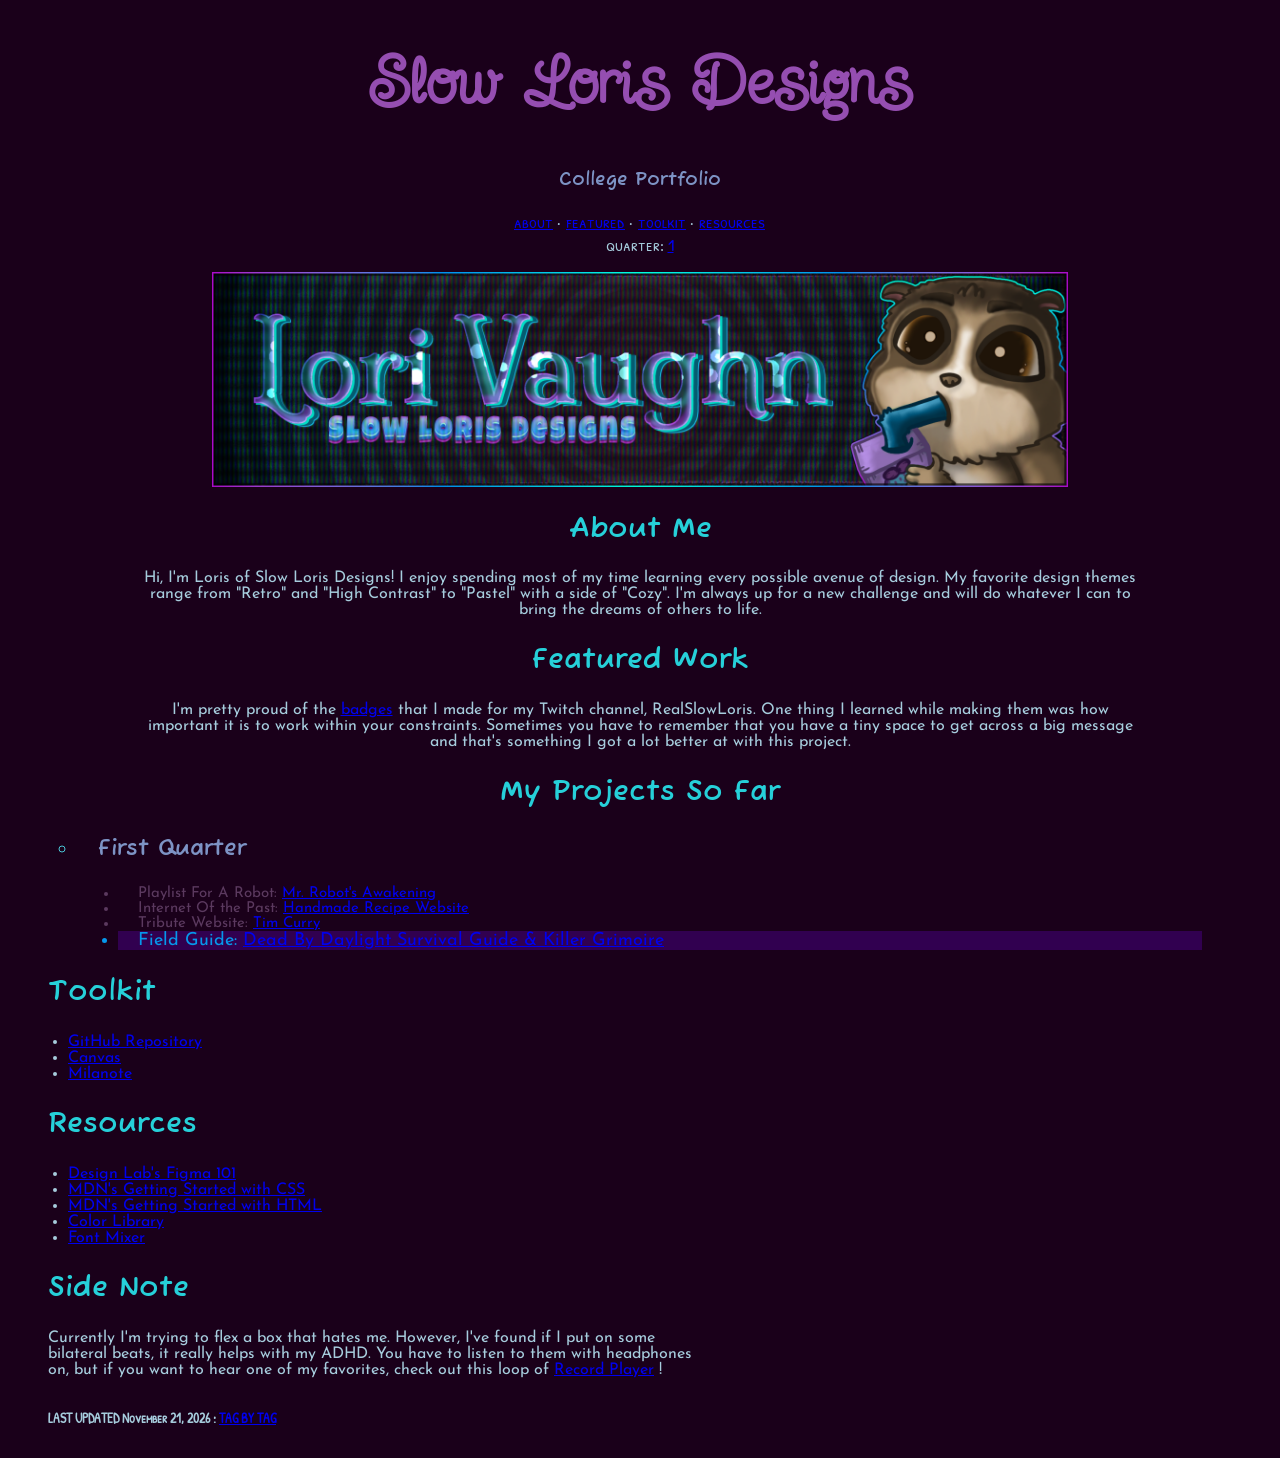
<file: index.html>
<!doctype html>
<html lang="en">
  <head>
    <meta charset="utf-8" />
    <meta name="viewport" content="width=device-width, initial-scale=1" />
    <title>Slow Loris Designs · DESN 368</title>
    <link rel="preconnect" href="https://fonts.googleapis.com" />
    <link rel="preconnect" href="https://fonts.gstatic.com" crossorigin />
    <link href="https://fonts.googleapis.com/css2?family=Fuzzy+Bubbles:wght@400;700&family=Josefin+Sans:ital,wght@0,100..700;1,100..700&family=Patrick+Hand+SC&family=Twinkle+Star&display=swap" rel="stylesheet" />
    <link rel="stylesheet" href="css/style.css" />
  </head>
  <body>
    <header>
      <h1>Slow Loris Designs</h1>
      <h3 class="focus">College Portfolio</h3>
    </header>
    <nav>
      <ul>
        <li><a href="#about">about</a> ·</li>
        
        <li><a href="#featured">featured</a> ·</li>
        
        <li><a href="#toolkit">toolkit</a> ·</li>
        
        <li><a href="#resources">resources</a></li></ul>
      <br>
        quarter: <ul>
        <li><a href="#first-quarter">1</a></li>
        <!--
        <li><a href="second-quarter">2</a> ·</li>
        
        <li><a href="third-quarter">3</a> ·</li>
        
        <li><a href="fourth-quarter">4</a> ·</li>
        
        <li><a href="fifth-quarter">5</a></li>-->
      </ul>
    </nav>
    <br>
    <!--
      Don't forget, you CLOSE your header list item AFTER sub lists.
      Ex. Week 0 only opens the list item, you don't close it till after you
      finish the unordered listed items inside, because they are ALL ONE ITEM
      in that ordered list
      -->
    <main>
      <section id="about">
        <img src="images/about-me.png" alt="An illustrated Slow Loris sipping on a Strawberry juice box." class="responsive-img" />
        <h2 class="focus">About Me</h2>
        <p class="focus">Hi, I'm Loris of Slow Loris Designs! I enjoy spending most of my time learning every possible avenue of design. My favorite design themes range from "Retro" and "High Contrast" to "Pastel" with a side of "Cozy". I'm always up for a new challenge and will do whatever I can to bring the dreams of others to life.</p>
      </section>
      <section id="featured">
        <h2 class="focus">Featured Work</h2>
        <article>
          <p class="focus">
            I'm pretty proud of the
            <a href="images/slow-badges.png" target="_blank">badges</a>
            that I made for my Twitch channel, RealSlowLoris. One thing I learned while making them was how important it is to work within your constraints. Sometimes you have to remember that you have a tiny space to get across a big message and that's something I got a lot better at with this project.
          </p>
        </article>
      </section>
      <section id="projects">
        <h2 class="focus">My Projects So Far</h2>
        <ol class="quarter"> <!--If I wanted this to start at 1, I add this within the carrots - start="1"-->
          <li id="first-quarter">
            <h3>First Quarter</h3>
            <ul>
              <li class="done">
                Playlist For A Robot:
                <a href="projects/robot" target="_blank">Mr. Robot's Awakening</a>
              </li>
              <li class="done">
                Internet Of the Past: 
                <a href="projects/handmade" target="_blank">Handmade Recipe Website</a>
              </li>
              <li class="done">
                Tribute Website:
                <a href="projects/tribute" target="_blank">Tim Curry</a>
              </li>
              <li class="todo">
                Field Guide:
                <a href="projects/field-guide" target="_blank">Dead By Daylight Survival Guide & Killer Grimoire</a>
              </li>
            </ul>
          </li>
        </ol>
      </section>
      <section id="toolkit">
        <h2>Toolkit</h2>
        <ul>
          <li><a href="https://github.com/SlowLorisDesigns/desn368-portfolio" target="_blank">GitHub Repository</a></li>
          <li><a href="https://canvas.ewu.edu/courses/1925415" target="_blank">Canvas</a></li>
          <li><a href="https://app.milanote.com/1X9qtO1kROI85O/desn368-f26-home?p=hFmcngREMeg" target="_blank">Milanote</a></li>
        </ul>
      </section>
      <section id="resources">
        <h2>Resources</h2>
        <ul>
          <li><a href="https://designlab.com/figma-101-course/lessons" target="_blank">Design Lab's Figma 101</a></li>
          <li><a href="https://developer.mozilla.org/en-US/docs/Learn_web_development/Core/Styling_basics/Getting_started" target="_blank">MDN's Getting Started with CSS</a></li>
          <li><a href="https://developer.mozilla.org/en-US/docs/Learn_web_development/Core/Structuring_content" target="_blank">MDN's Getting Started with HTML</a></li>
          <li><a href="https://htmlcolorcodes.com/" target="_blank">Color Library</a></li>
          <li><a href="https://fontmixer.app/" target="_blank">Font Mixer</a></li>
        </ul>
      </section>
    </main>
    <aside class="sidenote">
      <h2>Side Note</h2>
      <p class="left-text">
        Currently I'm trying to flex a box that hates me. However, I've found if I put on some bilateral beats, it really helps with my ADHD. You have to listen to them with headphones on, but if you want to hear one of my favorites, check out this loop of
        <a href="https://open.spotify.com/show/6B5xkJTO8keNPG1FQBXtbf?si=800f42d5697745c8" target="_blank">Record Player</a>
        !
      </p>
    </aside>
    <footer>
      <h6>
        LAST UPDATED
        <time class="date" datetime="2026-11-21">November 21, 2026</time>
        :
        <a href="https://code-and-design.org" target="_blank">TAG BY TAG</a>
      </h6>
    </footer>
  </body>
</html>
</file>
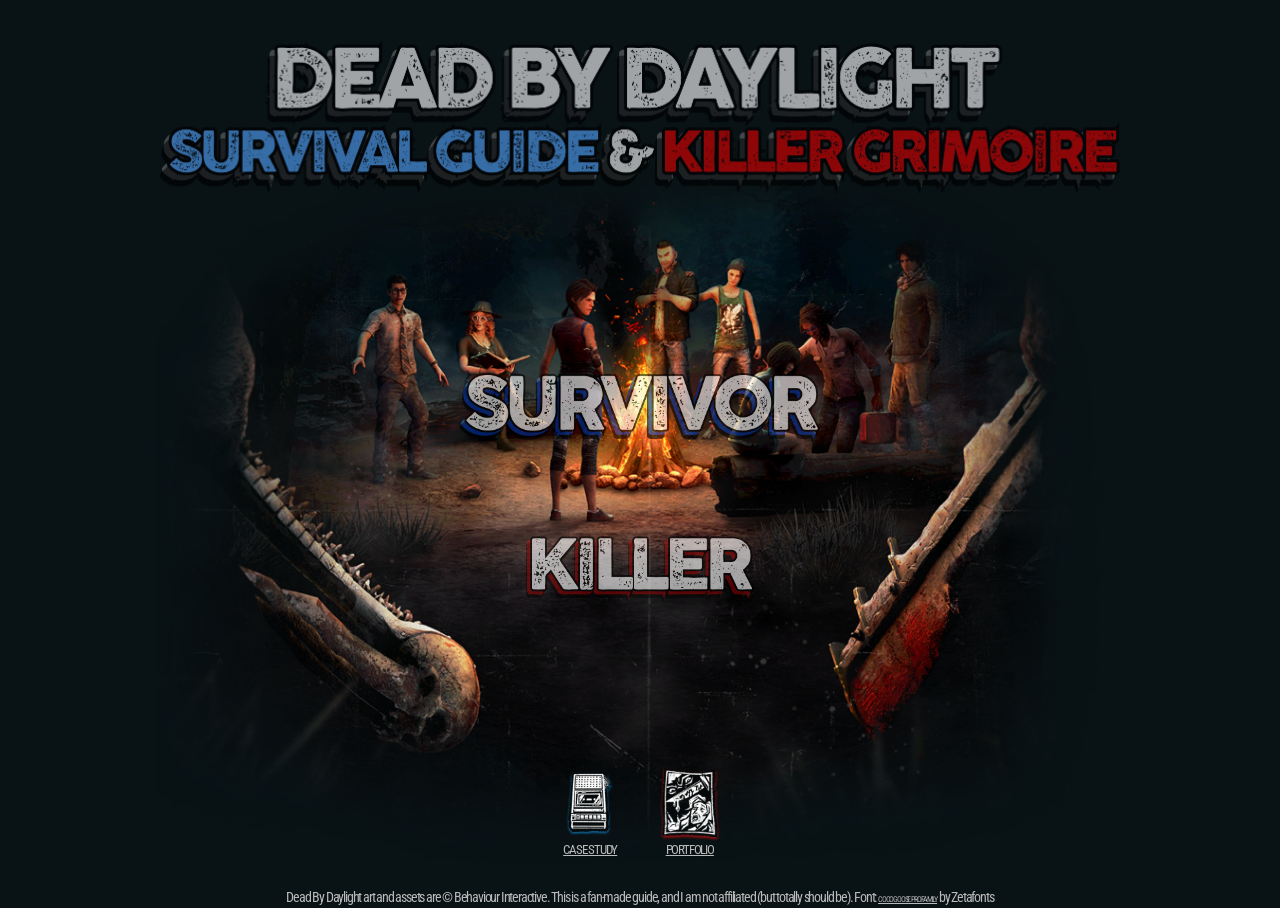
<file: projects/field-guide/index.html>
<!doctype html>
<html lang="en">
  <head>
    <meta charset="UTF-8" />
    <meta name="viewport" content="width=device-width, initial-scale=1.0" />
    <title>Dead By Daylight Survival Guide & Killer Grimoire</title>
    <link rel="preconnect" href="https://fonts.googleapis.com" />
    <link rel="preconnect" href="https://fonts.gstatic.com" crossorigin />
    <link
      href="https://fonts.googleapis.com/css2?family=Roboto+Condensed:ital,wght@0,100..900;1,100..900&family=Roboto:ital,wght@0,100..900;1,100..900&display=swap"
      rel="stylesheet"
    />
    <link rel="stylesheet" href="css/reset.css" />
    <link rel="stylesheet" href="css/style.css" />
  </head>
  <body class="landing">
    <header>
      <h1>
        <img
          src="assets/images/shared/landing-header.png"
          alt="Dead By Daylight Survival Guide &amp; Killer Grimoire"
        />
      </h1>
    </header>
    <nav class="choose-side" aria-label="Choose Your Fate...">
        <ul>
          <li>
            <a href="survivor-home.html"
              ><img  class="survivor-enter"
                src="assets/images/shared/survivor-enter.png"
                alt="Survivor: Guide"
            /></a>
          </li>
          <li>
            <a href="killer-home.html"
              ><img class="killer-enter"
                src="assets/images/shared/killer-enter.png"
                alt="Killer: Guide"
            /></a>
          </li>
        </ul>
      </nav>
    <main>
      
    </main>
    <footer>
      <ul>
        <li>
          <a href="case-study.html"
            ><img
              src="assets/images/survivor/nav/s-cs.png"
              alt=""
          />Case Study</a>
        </li>
        <li>
          <a href="../../index.html"
            ><img
              src="assets/images/killer/nav/k-portfolio.png"
              alt=""
          />Portfolio</a>
        </li>
      </ul>
      <p>
        Dead By Daylight art and assets are © Behaviour Interactive. This is a
        fan-made guide, and I am not affiliated (but totally should be). Font:
        <a
          href="http://www.zetafonts.com/collection/308"
          target="_blank"
          rel="noopener noreferrer"
          >Cocogoose Pro Family</a
        >
        by Zetafonts
      </p>
    </footer>
  </body>
</html>
</file>
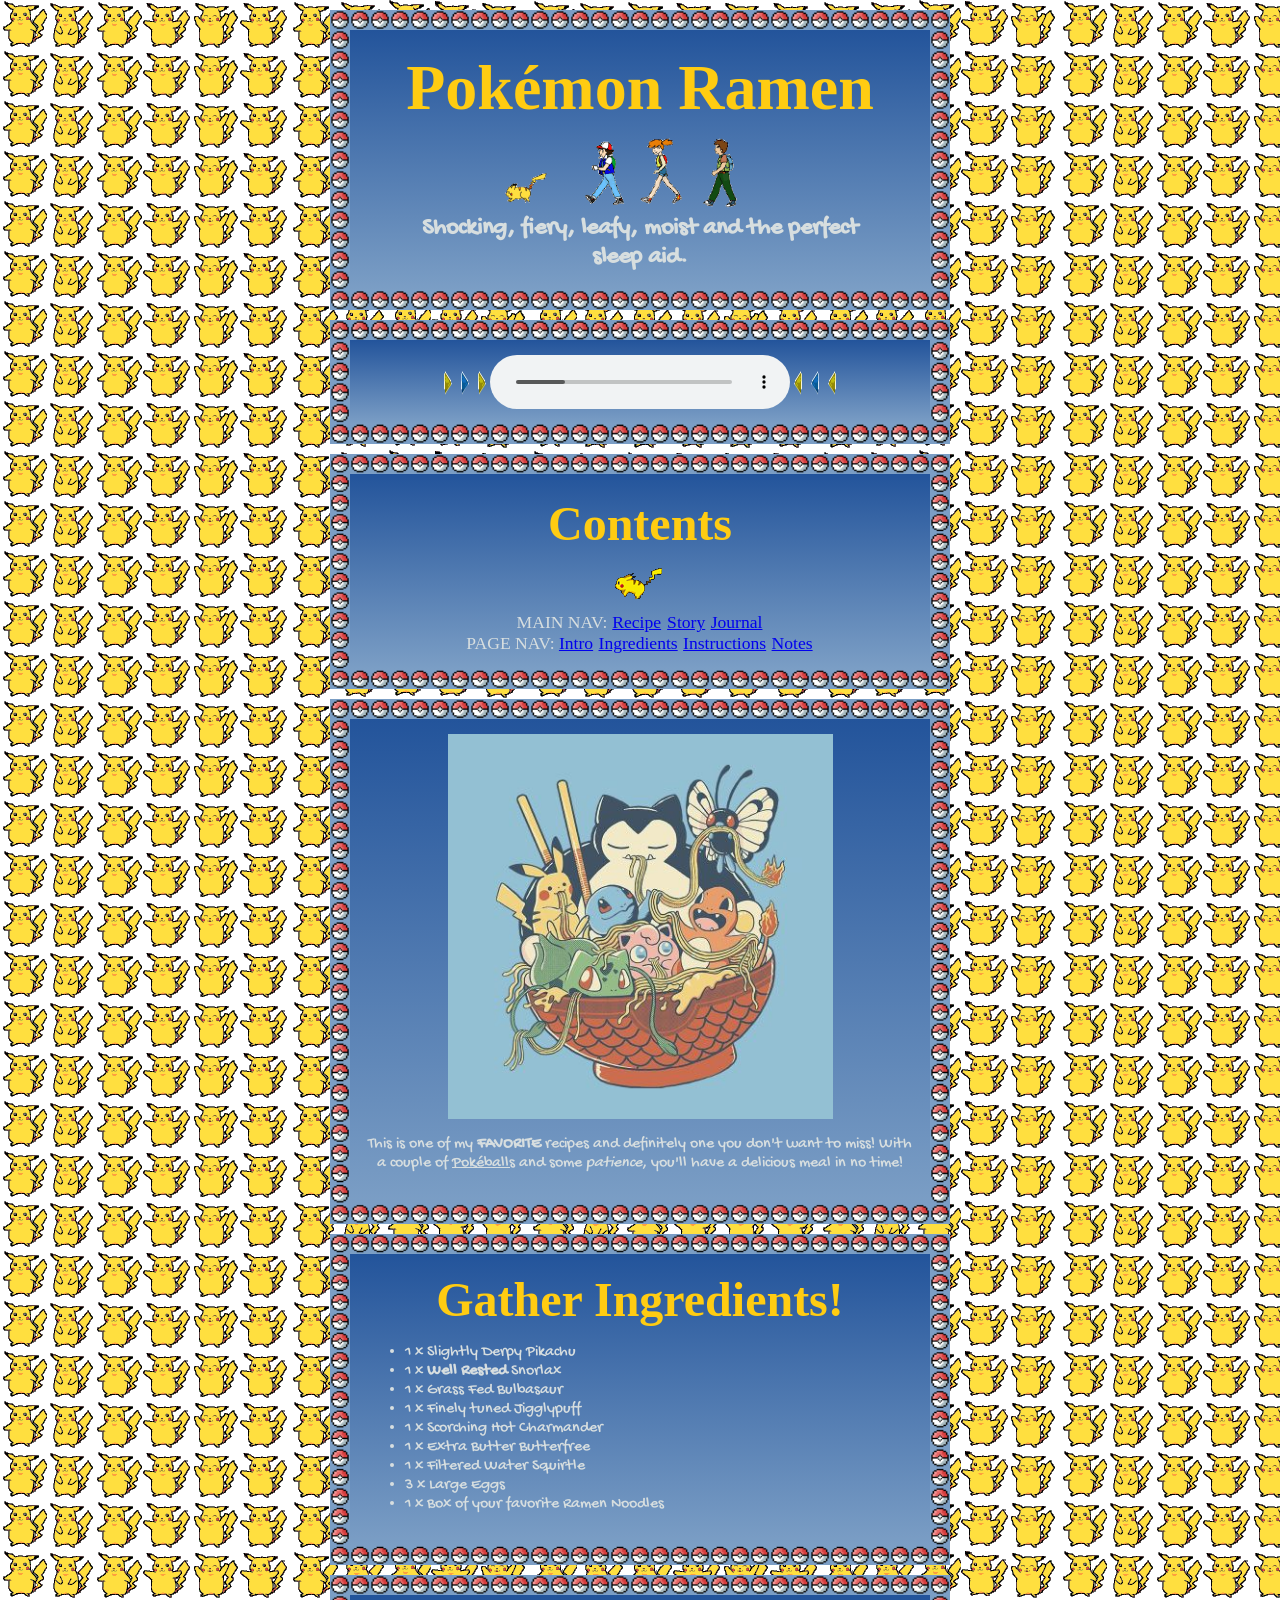
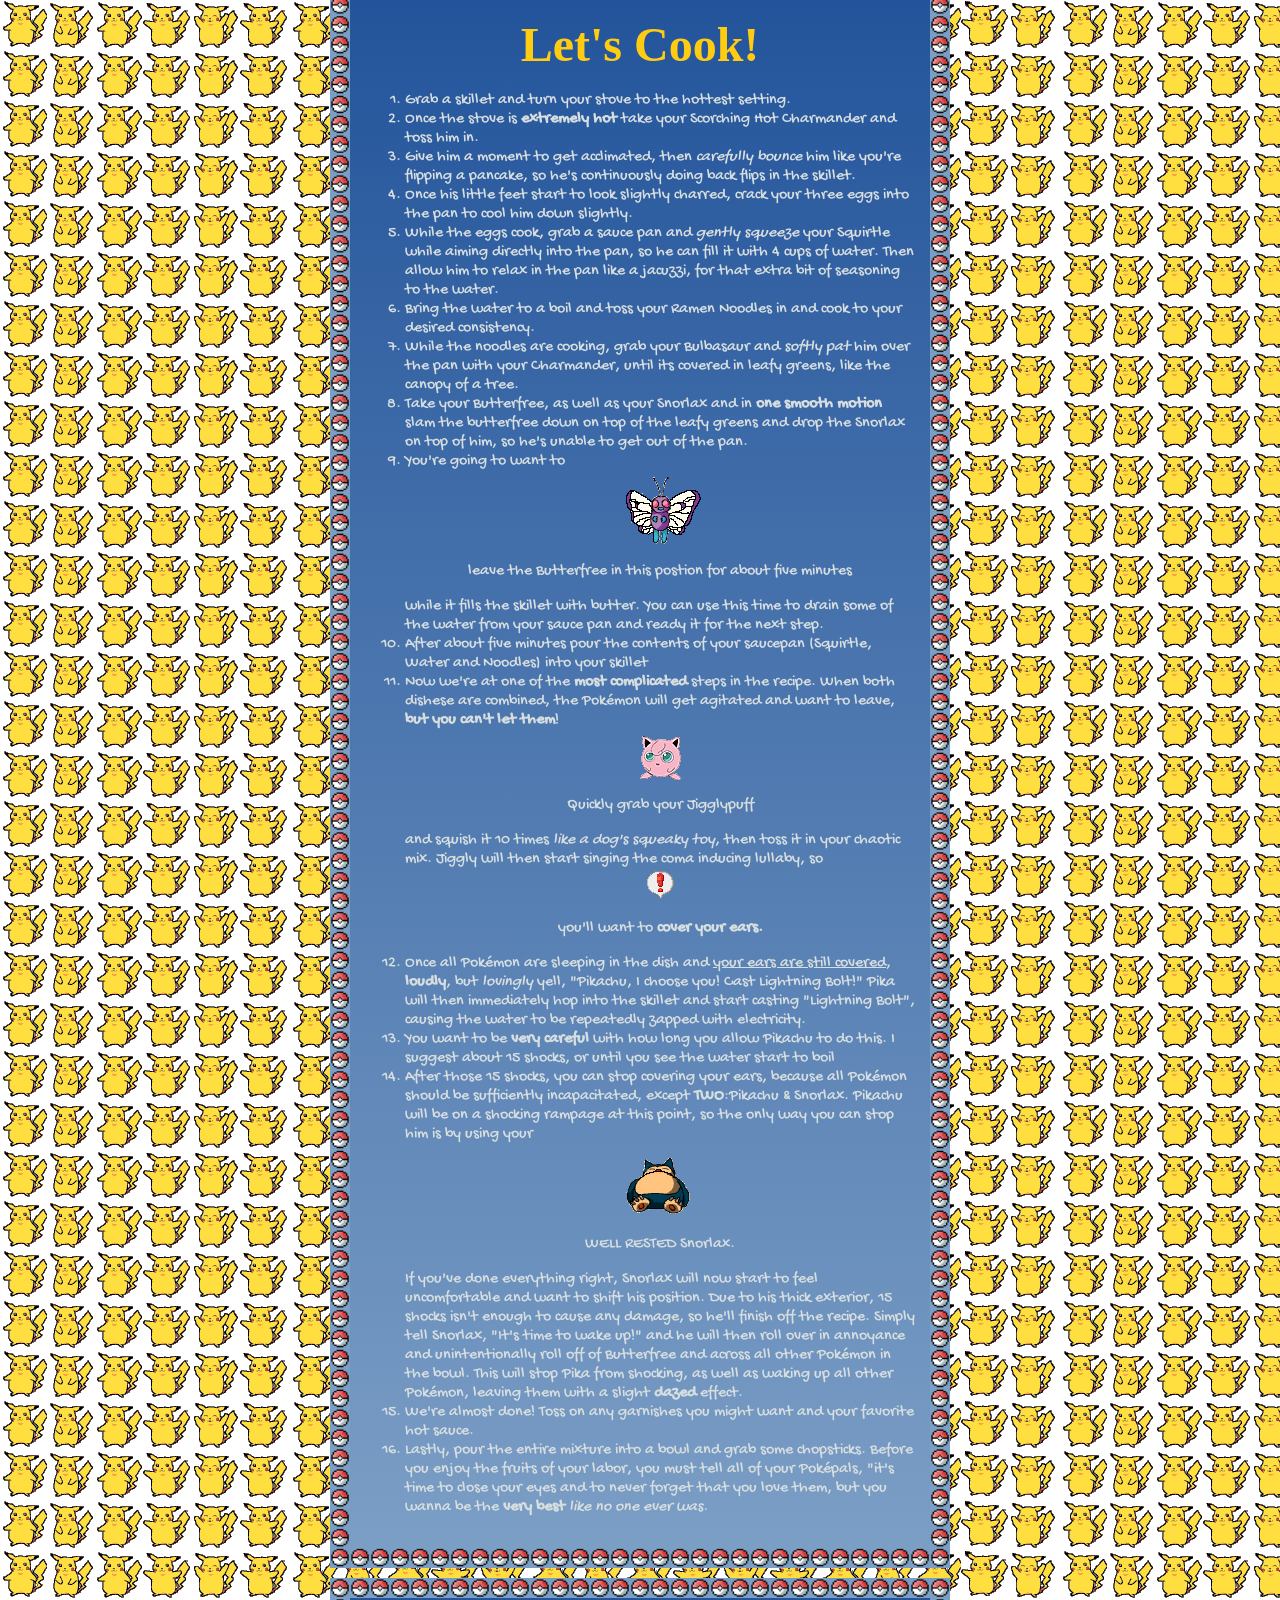
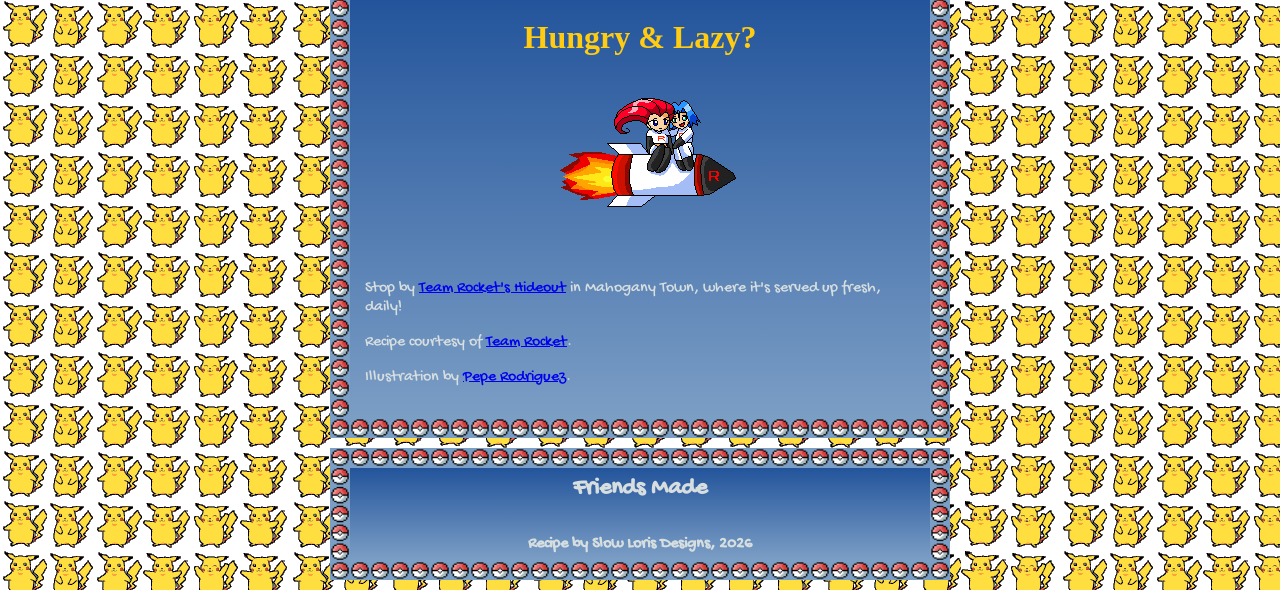
<file: projects/handmade/index.html>
<!DOCTYPE html>
<!--
  Made by: Lori Vaughn - Slow Loris Designs
  My site is technically a room. It's meant to feel "comfy" and a place for Pokemon lovers to come and talk and share recipes.
I created it to feel like I'm a person living in the universe of Pokemon. 

My handmade choices:
Animated Gif
Tiled Gif background
Under Construction (made a whole extra page for it)
Hit Counter
Table Layout
Default Links

Carpenter: 
Unfinished on purpose

  What I'd add with more time: If I had more time and I was a person within the Pokemon universe I'd have a "Journal" tab, so I 
could talk about different Pokemon adventures, and what I'd caught that day. I'd also have a place people could leave comments under the entries if they wanted to, so they could brag about what they got that day! Make the recipe page have more and more recipes throughout the universe and the Story tab would always be updated to include the history/info of all recipes I add.
-->
<html lang="en">
  <head>
    <meta charset="UTF-8">
    <link rel="stylesheet" href="css/style.css">
    <meta name="viewport" content="width=device-width, initial-scale=1.0">
<title>Pallet Town Recipes</title>
<link rel="preconnect" href="https://fonts.googleapis.com">
<link rel="preconnect" href="https://fonts.gstatic.com" crossorigin>
<link href="https://fonts.googleapis.com/css2?family=Gochi+Hand&family=Unkempt:wght@400;700&display=swap" rel="stylesheet">

  </head>
  <body>
    
<!--
  --
  The HEADER is where you write
  a simple title and quick summary
  --
-->
    
<header>
<h1>Pokémon Ramen</h1>
    <img src="./images/poke-walk.gif" alt="Pikachu, Ash, Misty and Brock walking." class="responsive-image">
<h4 class="center-text text-wrap">Shocking, fiery, leafy, moist and the perfect sleep aid.</h4>
</header>
<!--
  --
    MUSIC
    PUT MUSIC PLAYER HERE
  --
-->
  
  <section id="music">
<img src="./images/arrow-y.gif" alt="Small Yellow arrow" class="tiny-image"><img src="./images/arrow-b.gif" alt="Small Blue arrow" class="tiny-image"><img src="./images/arrow-y.gif" alt="Small Yellow arrow" class="tiny-image"><audio controls>
  <source src="./audio/poke-theme.mp3" type="audio/mpeg">

</audio> <img src="./images/arrow-y.gif" alt="Small Yellow arrow" class="tiny-image mirrored"><img src="./images/arrow-b.gif" alt="Small Blue arrow" class="tiny-image mirrored"><img src="./images/arrow-y.gif" alt="Small Yellow arrow" class="tiny-image mirrored">
  </section>

<!--
  --
  NAV is used to house
  website navigation
  --
-->
    
<nav>
<h2>Contents</h2>
<ul>MAIN NAV:
    <li><img src="./images/pika-nav.gif" alt="Running Pikachu navigation icon."><br><a href="index.html">Recipe</a></li>
    <li><a href="wiki.html">Story</a></li>
  <li><a href="journal.html">Journal</a></li>
</ul>
  <ul>PAGE NAV:
    <li><a href="#intro">Intro</a></li>
    <li><a href="#ingredients">Ingredients</a></li>
    <li><a href="#instructions">Instructions</a></li>
    <li><a href="#notes">Notes</a></li>
</ul>
</nav>
    
<!--
  --
    Main houses the meat
    of the website
  --
-->
<main>
  
<!--
  --
  section id intro is used 
  to automatically bounce 
  to the intro from clicking
  the navigation "Intro"
  --
  -->
  
<section id="intro" class="center-text text-wrap">
<img src="./images/poke-bowl.jpeg" alt="Delicious bowl of Pokémon Ramen with all the fixings." class="responsive-image">
<p>This is one of my <strong>FAVORITE</strong> recipes and definitely one you don't want to miss!
With a couple of <u>Pokéballs</u> and some <em>patience</em>, you'll have a delicious meal in no time!</p>
</section>
  
<!--
  --
  Section id ingredients is used by the navigation,
  so I can immediately bounce to the ingredients
  --
-->
  
<section id="ingredients">
<h2 class="center-text text-wrap">Gather Ingredients!</h2>
<ul>
  <li>1 x Slightly Derpy Pikachu</li>
  <li>1 x <strong>Well Rested</strong> Snorlax</li>
  <li>1 x Grass Fed Bulbasaur</li>
  <li>1 x Finely tuned Jigglypuff</li>
  <li>1 x Scorching Hot Charmander</li>
  <li>1 x Extra Butter Butterfree</li>
  <li>1 x Filtered Water Squirtle</li>
  <li>3 x Large Eggs</li>
  <li>1 x Box of your favorite Ramen Noodles</li>
</ul>
</section>
  
<!--
  --
  SECTION ID "INSTRUCTIONS" is used by the nvigation,
  so I can immediately bounce to the steps of making
  the recipe from the navigation
  --
-->
  
<section id="instructions">
<h2>Let's Cook!</h2>
<ol>
  <li>Grab a skillet and turn your stove to the hottest setting.</li>
  <li>Once the stove is <b>extremely hot</b> take your Scorching Hot Charmander and toss him in.</li>
  <li>Give him a moment to get acclimated, then <em>carefully bounce</em> him like you're flipping a pancake, so he's continuously doing back flips in the skillet.</li>
  <li>Once his little feet start to look slightly charred, crack your three eggs into the pan to cool him down slightly.</li>
  <li>While the eggs cook, grab a sauce pan and <em>gently squeeze</em> your Squirtle while aiming directly into the pan, so he can fill it with 4 cups of water. Then allow him to relax in the pan like a jacuzzi, for that extra bit of seasoning to the water.</li>
  <li>Bring the water to a boil and toss your Ramen Noodles in and cook to your desired consistency.</li>
  <li>While the noodles are cooking, grab your Bulbasaur and <em>softly pat</em> him over the pan with your Charmander, until its covered in leafy greens, like the canopy of a tree.</li>
  <li>Take your Butterfree, as well as your Snorlax and in <strong>one smooth motion</strong> slam the butterfree down on top of the leafy greens and drop the Snorlax on top of him, so he's unable to get out of the pan.</li>
  <li>You're going to want to <br>  <img src="./images/butterfree.gif" alt="Flapping Butterfree" class="responsive-image"><p class="center-text text-wrap">leave the Butterfree in this postion for about five minutes</p> while it fills the skillet with butter. You can use this time to drain some of the water from your sauce pan and ready it for the next step.</li>
  <li>After about five minutes pour the contents of your saucepan (Squirtle, Water and Noodles) into your skillet</li>
  <li>Now we're at one of the <strong>most complicated</strong> steps in the recipe. When both dishese are combined, the Pokémon will get agitated and want to leave, <strong>but you can't let them</strong>! <br>  <img src="./images/jigglypuff.gif" alt="Bouncing Jigglypuff" class="responsive-image"><p class="center-text text-wrap">Quickly grab your Jigglypuff</p> and squish it 10 times <em>like a dog's squeaky toy</em>, then toss it in your chaotic mix. Jiggly will then start singing the coma inducing lullaby, so<br><img src="./images/important.gif" alt="Exclamation point" class="responsive-image"> <p class="center-text text-wrap">you'll want to <strong> cover your ears.</strong></p> </li>
  <li>Once all Pokémon are sleeping in the dish and <u>your ears are still covered</u>, <strong>loudly</strong>, but <em>lovingly</em> yell, "Pikachu, I choose you! Cast Lightning Bolt!" Pika will then immediately hop into the skillet and start casting "Lightning Bolt", causing the water to be repeatedly zapped with electricity.</li>
  <li>You want to be <strong>very careful</strong> with how long you allow Pikachu to do this. I suggest about 15 shocks, or until you see the water start to boil</li>
  <li>After those 15 shocks, you can stop covering your ears, because all Pokémon should be sufficiently incapacitated, except <b>TWO</b>:Pikachu & Snorlax. Pikachu will be on a shocking rampage at this point, so the only way you can stop him is by using your
    <br><img src="./images/snorlax.gif" alt="Sleeping Snorlax" class="responsive-image"><p class="center-text text-wrap" <strong>WELL RESTED</strong> Snorlax.</p>If you've done everything right, Snorlax will now start to feel uncomfortable and want to shift his position. Due to his thick exterior, 15 shocks isn't enough to cause any damage, so he'll finish off the recipe. Simply tell Snorlax, "It's time to wake up!" and he will then roll over in annoyance and unintentionally roll off of Butterfree and across all other Pokémon in the bowl. This will stop Pika from shocking, as well as waking up all other Pokémon, leaving them with a slight <b>dazed</b> effect. </li>
  <li>We're almost done! Toss on any garnishes you might want and your favorite hot sauce.</li>
  <li>Lastly, pour the entire mixture into a bowl and grab some chopsticks. Before you enjoy the fruits of your labor, you must tell all of your Poképals, "it's time to close your eyes and to never forget that you love them, but you wanna be the <strong>very best</strong> <em>like no one ever was.</em></li>
</ol>
</section>
  
<!--
  --
  SECTION ID "NOTES" is here so the navigation can
  bounce immediately to notes and info about the recipe
  --
-->
  
<section id="notes" >
<h3>Hungry & Lazy?</h3>
  <img src="./images/team-rocket.gif" alt="Team rocket riding a rocket" class="responsive-image">
<p>Stop by <a href="https://bulbapedia.bulbagarden.net/wiki/Team_Rocket_HQ" target="_blank">Team Rocket's Hideout</a> in Mahogany Town, where it's served up fresh, daily!</p>
<p>Recipe courtesy of <a href="https://teamrocketonsol.com/" target="_blank">Team Rocket</a>.</p>
<p>Illustration by <a href="https://www.instagram.com/ppmid/"target="_blank">Pepe Rodriguez</a>.</p>
</section>
</main>
    
<!--
  --the FOOTER is an area mainly used for credits,
  like my name and the year the site was created
  --
-->
    
<footer class="center-text text-wrap">
<h4>Friends Made</h4>
<script type="text/javascript" src="https://counter.websiteout.com/js/14/7/4201336/0"></script>
<br>
<h6>Recipe by Slow Loris Designs, 2026</h6>
</footer>
</body>
</html>
</file>
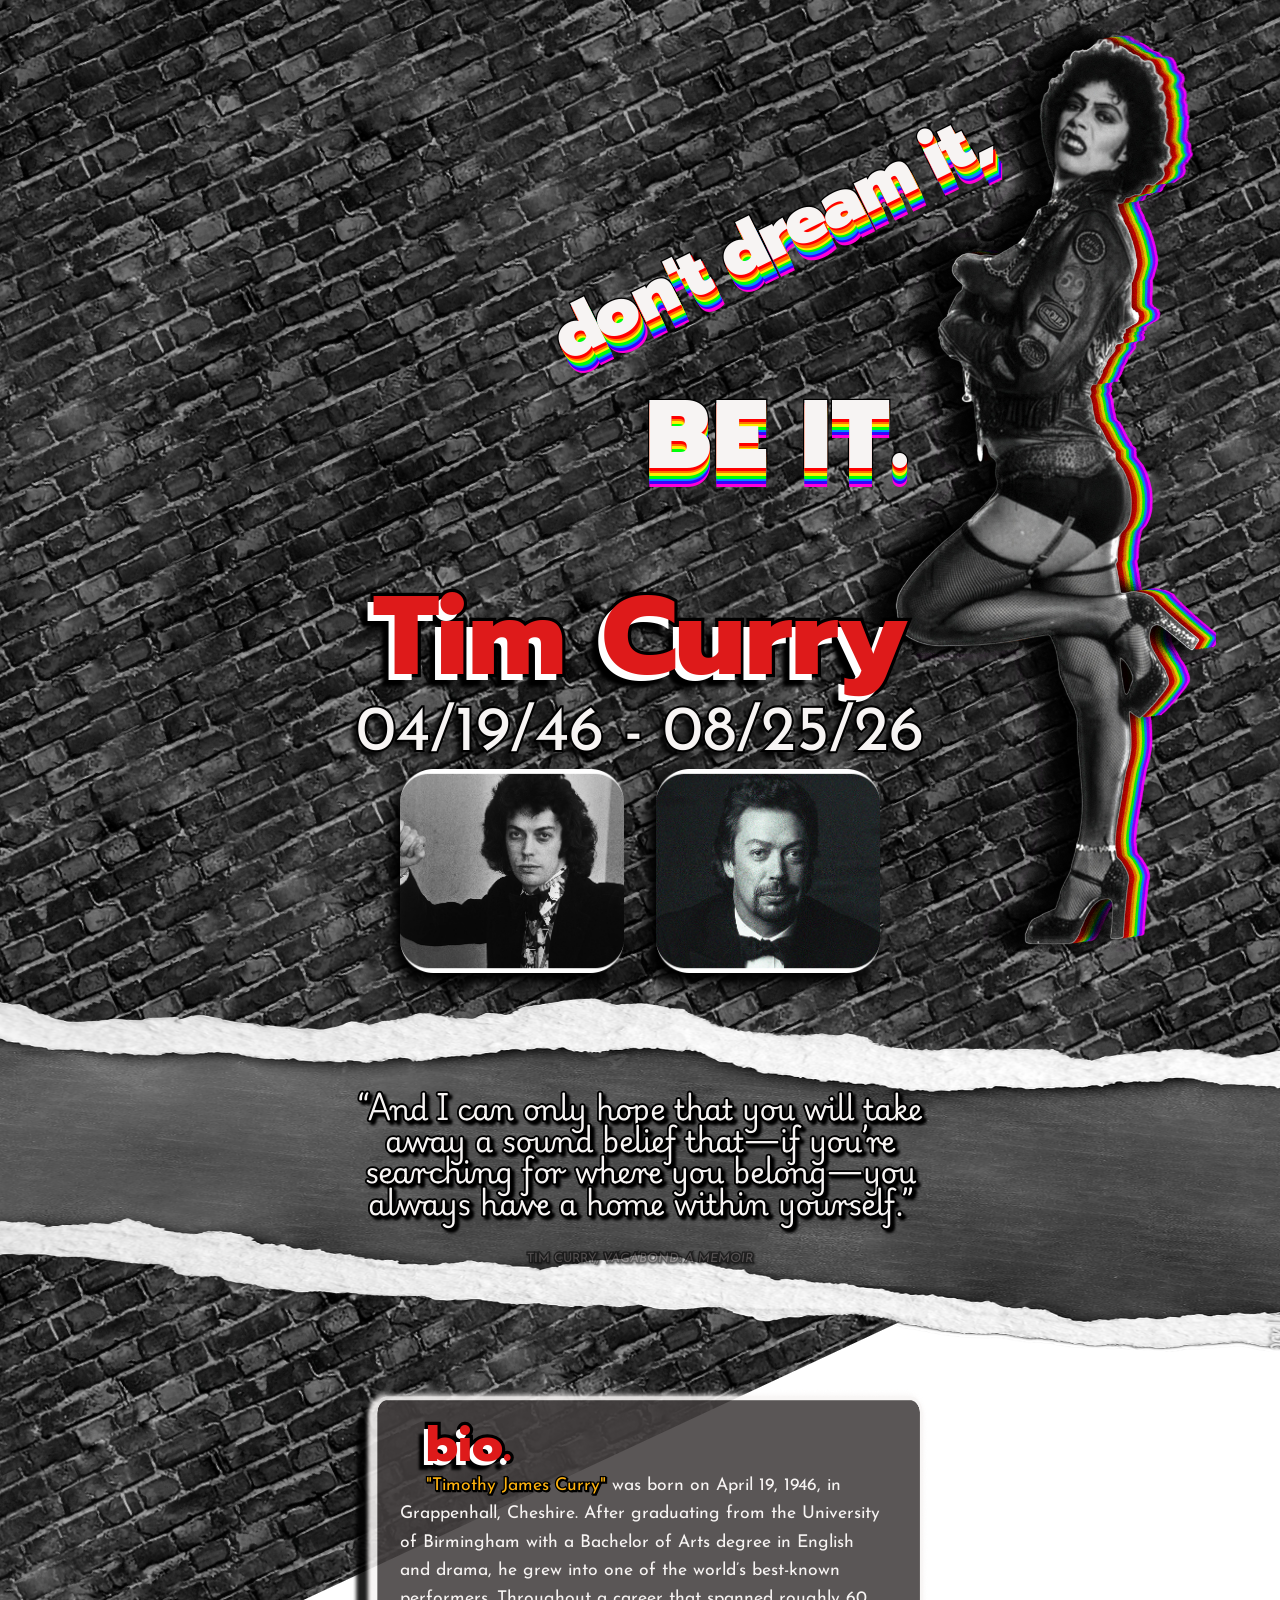
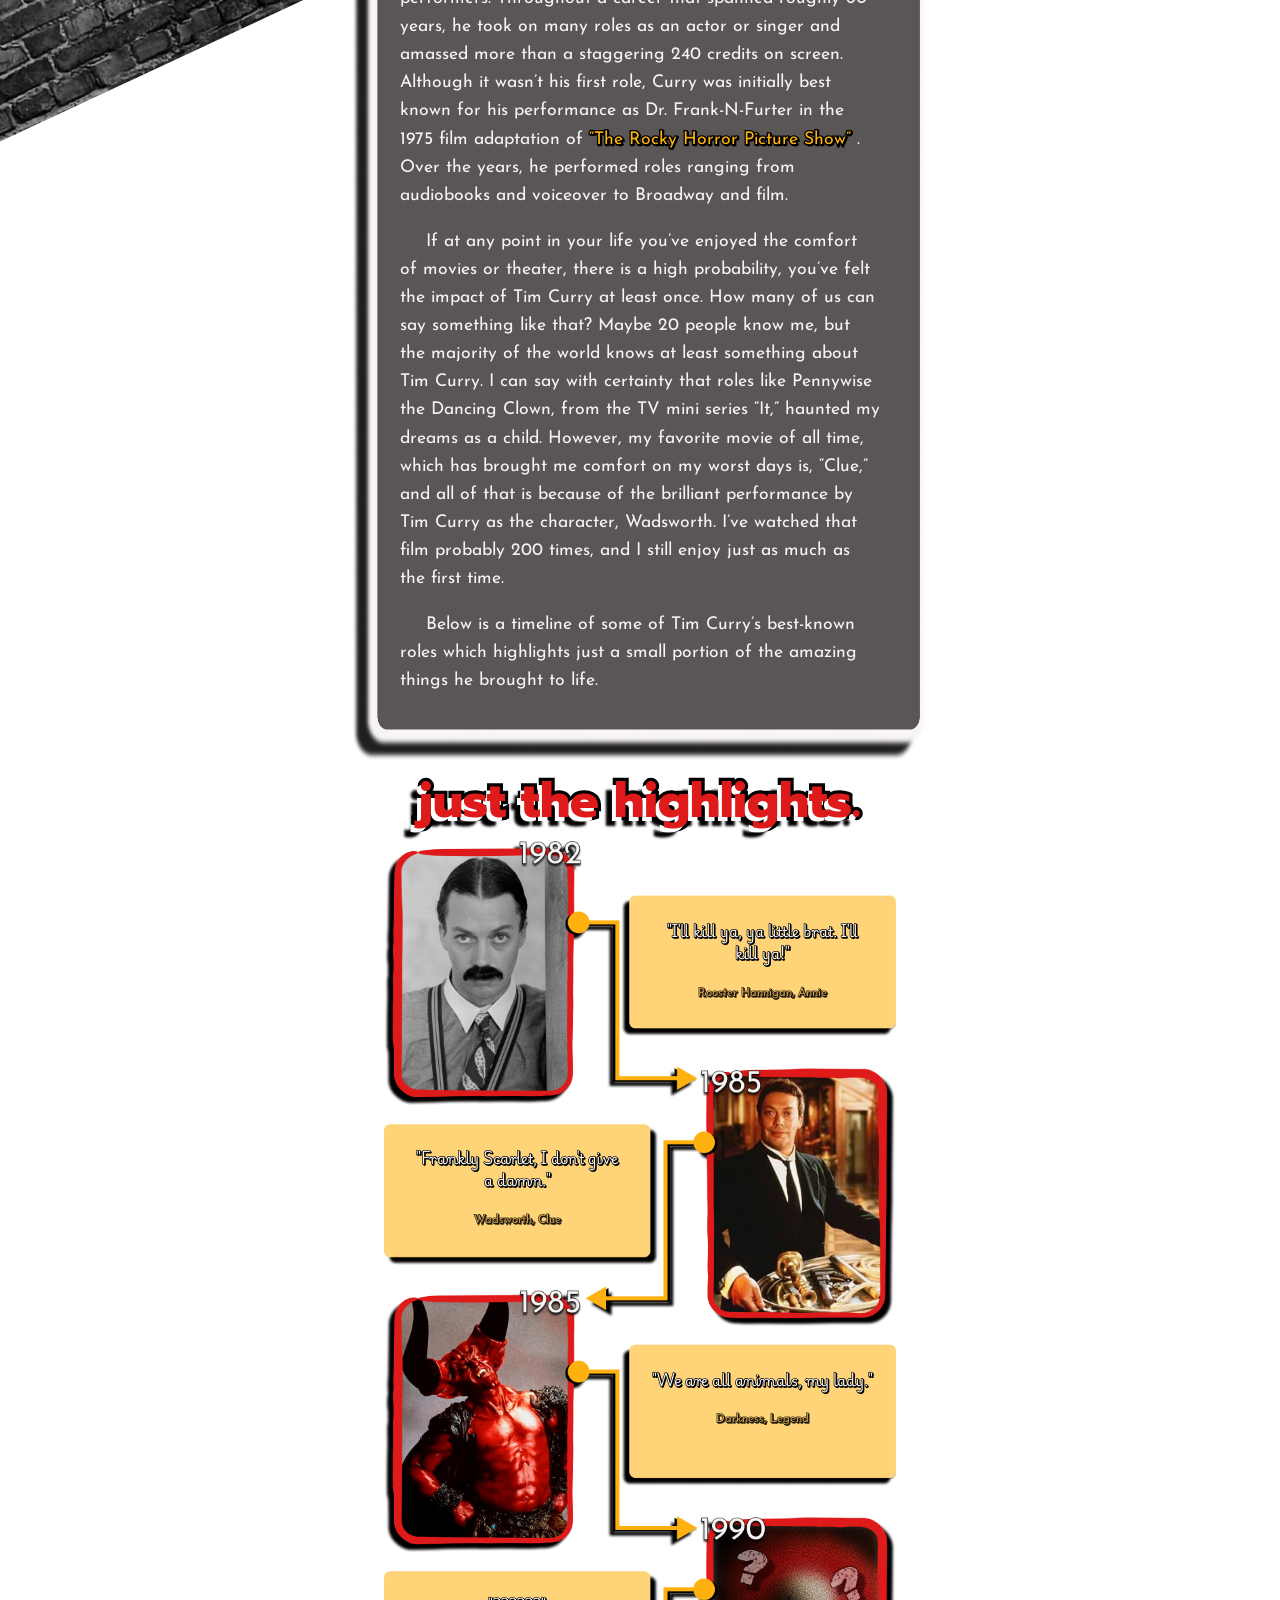
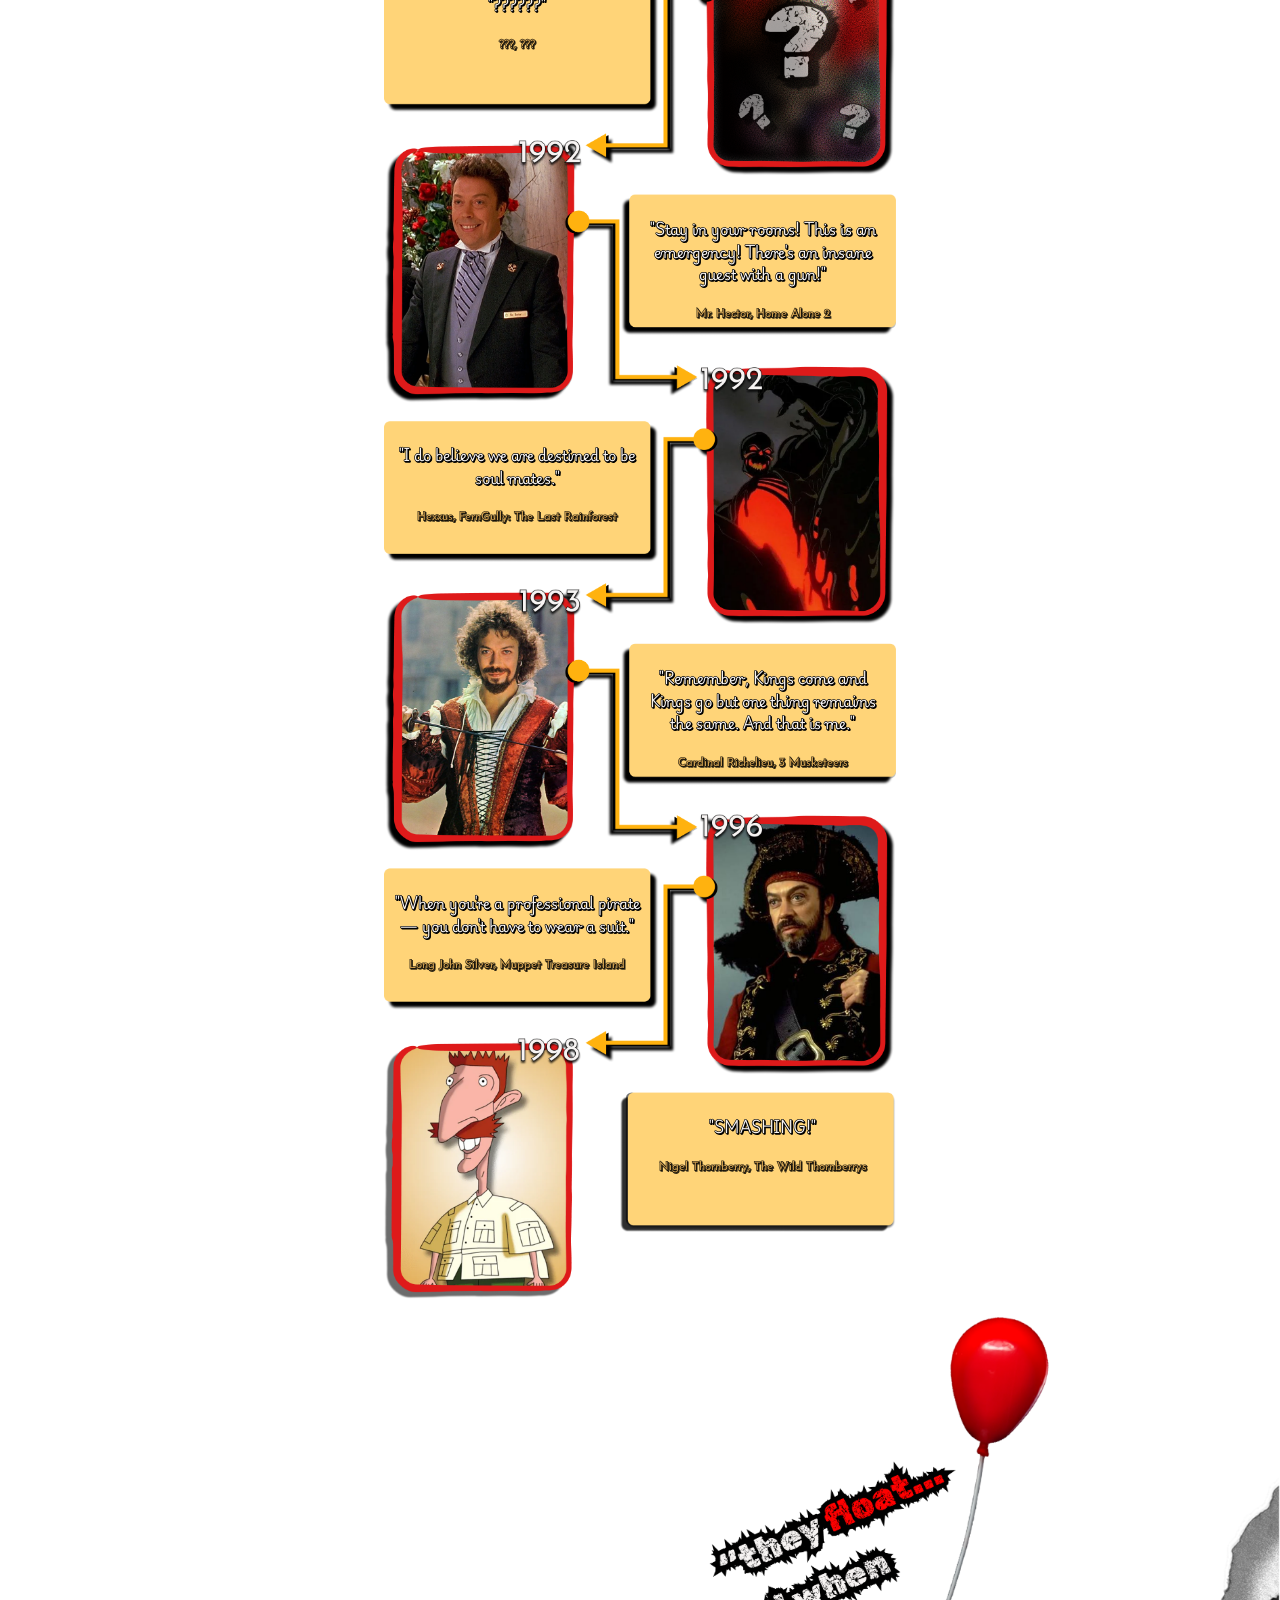
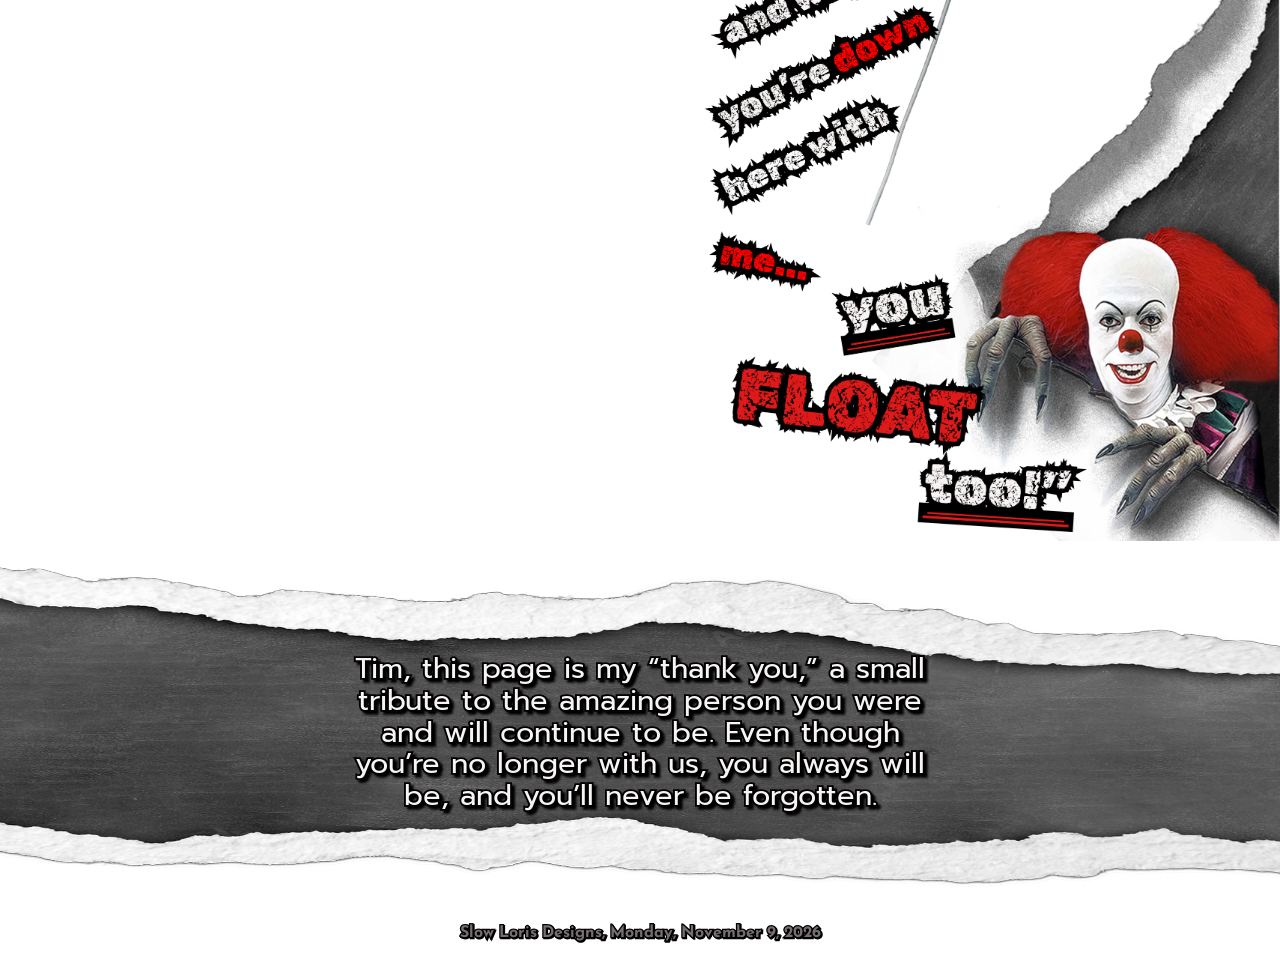
<file: projects/tribute/index.html>
<!doctype html>
<html lang="en">
  <head>
    <meta charset="UTF-8" />
    <link rel="stylesheet" href="css/style.css" />
    <meta name="viewport" content="width=device-width, initial-scale=1.0" />
    <title>Tim Curry, a Tribute.</title>
    <!-- Favicon links Favicon links Favicon Links -->
    <link rel="icon" type="image/png" href="assets/favicon/favicon-96x96.png" sizes="96x96" />
    <link rel="icon" type="image/svg+xml" href="assets/favicon/favicon.svg" />
    <link rel="shortcut icon" href="assets/favicon/favicon.ico" />
    <link rel="apple-touch-icon" sizes="180x180" href="assets/favicon/apple-touch-icon.png" />
    <meta name="apple-mobile-web-app-title" content="Tim Curry" />
    <link rel="manifest" href="assets/favicon/site.webmanifest" />
    <link rel="preconnect" href="https://fonts.googleapis.com" />
    <!-- Favicon links END Favicon links END Favicon links END -->
    <link rel="preconnect" href="https://fonts.gstatic.com" crossorigin />
    <link href="https://fonts.googleapis.com/css2?family=Itim&family=Josefin+Sans:ital,wght@0,100..700;1,100..700&family=Playwrite+US+Modern:wght@100..400&family=Prompt:ital,wght@0,100;0,200;0,300;0,400;0,500;0,600;0,700;0,800;0,900;1,100;1,200;1,300;1,400;1,500;1,600;1,700;1,800;1,900&family=Rubik+Distressed&display=swap" rel="stylesheet" />
  </head>
  <body>
    <main id="page-wrap">
      <div id="sticky-zone">
        <img class="sticky-curry" src="images/tc-header.png" alt="Tim Curry as Dr. Frank-N-Furter leaning against the edge of the page, with a rainbow drop shadow." />
      </div>
      <header id="header">
        <p class="dont-dream">Don't Dream It,</p>
        <p class="be-it">be it.</p>
      </header>
      <section id="intro">
        <h1>Tim Curry</h1>
        <p class="date-life">04/19/46 - 08/25/26</p>
        <div class="photos">
          <figure class="photo-card">
            <img class="young-curry" src="images/tc-young.png" alt="Picture of Tim Curry in his younger years leaning against a wall" />
            <figcaption>Tim Curry in the UK on January 23rd, 1974. Titled: Evening Standard (Getty Images)</figcaption>
          </figure>
          <figure class="photo-card">
            <img class="mid-curry" src="images/tc-mid.png" alt="Picture of Tim Curry in a tuxedo in his later years." />
            <figcaption>Tim Curry in a 1997 promotional photoshoot. (Getty Images)</figcaption>
          </figure>
        </div>
      </section>
      <section id="vagabond-quote">
        <figure>
          <blockquote>
            <p>“And I can only hope that you will take away a sound belief that—if you’re searching for where you belong—you always have a home within yourself.”</p>
          </blockquote>
          <figcaption class="vagabond">
            <a href="https://www.amazon.com/dp/0306835843" target="_blank" rel="noopener noreferrer">
              Tim Curry,
              <cite>Vagabond: A Memoir</cite>
            </a>
          </figcaption>
        </figure>
      </section>
      <section id="bio">
        <h2>bio.</h2>
        <p>
          <a href="https://en.wikipedia.org/wiki/Tim_Curry" target="_blank" rel="noopener noreferrer">"Timothy James Curry"</a>
          was born on April 19, 1946, in Grappenhall, Cheshire. After graduating from the University of Birmingham with a Bachelor of Arts degree in English and drama, he grew into one of the world’s best-known performers. Throughout a career that spanned roughly 60 years, he took on many roles as an actor or singer and amassed more than a staggering 240 credits on screen. Although it wasn’t his first role, Curry was initially best known for his performance as Dr. Frank-N-Furter in the 1975 film adaptation of
          <a href="https://www.imdb.com/title/tt0073629/" target="_blank" rel="noopener noreferrer">“The Rocky Horror Picture Show”</a>
          . Over the years, he performed roles ranging from audiobooks and voiceover to Broadway and film.
        </p>
        <p>If at any point in your life you’ve enjoyed the comfort of movies or theater, there is a high probability, you’ve felt the impact of Tim Curry at least once. How many of us can say something like that? Maybe 20 people know me, but the majority of the world knows at least something about Tim Curry. I can say with certainty that roles like Pennywise the Dancing Clown, from the TV mini series “It,” haunted my dreams as a child. However, my favorite movie of all time, which has brought me comfort on my worst days is, “Clue,” and all of that is because of the brilliant performance by Tim Curry as the character, Wadsworth. I’ve watched that film probably 200 times, and I still enjoy just as much as the first time.</p>
        <p>Below is a timeline of some of Tim Curry’s best-known roles which highlights just a small portion of the amazing things he brought to life.</p>
      </section>
      <section id="timeline">
        <h2 class="center">just the highlights.</h2>
        <br />
        <figure class="entry">
          <img src="images/tc-rooster.png" alt="Tim Curry as Rooster Flannigan in the movie Annie, 1982" />
          <blockquote class="entry-quote flip">
            <p>"I'll kill ya, ya little brat. I'll kill ya!"</p>
            <a href="https://www.imdb.com/title/tt0083564/?ref_=ttch_ov_i" target="_blank" rel="noopener noreferrer">Rooster Hannigan, Annie</a>
          </blockquote>
        </figure>
        <figure class="entry">
          <img src="images/tc-wadsworth.png" alt="Tim Curry as Wadsworth in the movie Clue, holding a tray of weapons, 1985." />
          <blockquote class="entry-quote">
            <p>"Frankly Scarlet, I don't give a damn."</p>
            <a href="https://www.imdb.com/title/tt0088930/" target="_blank" rel="noopener noreferrer">Wadsworth, Clue</a>
          </blockquote>
        </figure>
        <figure class="entry">
          <img src="images/tc-legend.png" alt="Tim Curry as Long Darkness in the movie Legend, 1985" />
          <blockquote class="entry-quote flip">
            <p>"We are all animals, my lady."</p>
            <a href="https://www.imdb.com/title/tt0089469/" target="_blank" rel="noopener noreferrer">Darkness, Legend</a>
          </blockquote>
        </figure>
        <figure class="entry">
          <img src="images/tc-pennywise.png" alt="Tim Curry as a blurred out figure with question marks over the top of it, 1990." />
          <blockquote class="entry-quote">
            <p>"??????"</p>
            <a href="https://www.imdb.com/title/tt0099864/" target="_blank" rel="noopener noreferrer">???, ???</a>
          </blockquote>
        </figure>
        <figure class="entry">
          <img src="images/tc-home-alone.png" alt="Tim Curry as Mr. Hector in Home Alone 2, 1992." />
          <blockquote class="entry-quote flip">
            <p>"Stay in your rooms! This is an emergency! There's an insane guest with a gun!"</p>
            <a href="https://www.imdb.com/title/tt0104431/characters/nm0000347/" target="_blank" rel="noopener noreferrer">Mr. Hector, Home Alone 2</a>
          </blockquote>
        </figure>
        <figure class="entry">
          <img src="images/tc-hexxus.png" alt="Tim Curry as the animated character Hexxus in Ferngully, 1992." />
          <blockquote class="entry-quote">
            <p>"I do believe we are destined to be soul mates."</p>
            <a href="https://www.imdb.com/title/tt0104254/characters/nm0000347/" target="_blank" rel="noopener noreferrer">Hexxus, FernGully: The Last Rainforest</a>
          </blockquote>
        </figure>
        <figure class="entry">
          <img src="images/tc-musketeers.png" alt="Tim Curry as Cardinal Richelieu, 1993." target="_blank" rel="noopener noreferrer" />
          <blockquote class="entry-quote flip">
            <p>"Remember, Kings come and Kings go but one thing remains the same. And that is me."</p>
            <a href="https://www.imdb.com/title/tt0108333/" target="_blank" rel="noopener noreferrer">Cardinal Richelieu, 3 Musketeers</a>
          </blockquote>
        </figure>
        <figure class="entry">
          <img src="images/tc-muppets.png" alt="Tim Curry as Long John Silver in Muppet Treasure Island, 1996" />
          <blockquote class="entry-quote">
            <p>"When you're a professional pirate — you don't have to wear a suit."</p>
            <a href="https://www.imdb.com/title/tt0117110/" target="_blank" rel="noopener noreferrer">Long John Silver, Muppet Treasure Island</a>
          </blockquote>
        </figure>
        <figure class="entry">
          <img src="images/tc-thornberry.png" alt="Tim Curry as Nigel Thornberry, 1998-2004." />
          <blockquote class="entry-quote flip">
            <p>"SMASHING!"</p>
            <a href="https://www.imdb.com/title/tt0167743/" target="_blank" rel="noopener noreferrer">Nigel Thornberry, The Wild Thornberrys</a>
          </blockquote>
        </figure>
      </section>

      <div id="surprise">
        <img class="surprise-img" src="images/pennywise-footer.png" alt="Pennywise the Dancing Clown tearing through the page below a red balloon, saying: they float... and when you're down here with me... you float too!" />
      </div>
      <section id="thanks">
        <blockquote>
          <p>Tim, this page is my “thank you,” a small tribute to the amazing person you were and will continue to be. Even though you’re no longer with us, you always will be, and you’ll never be forgotten.</p>
        </blockquote>
      </section>
      <footer id="footer"><h6>Slow Loris Designs, Monday, November 9, 2026</h6></footer>
    </main>
  </body>
</html>
</file>
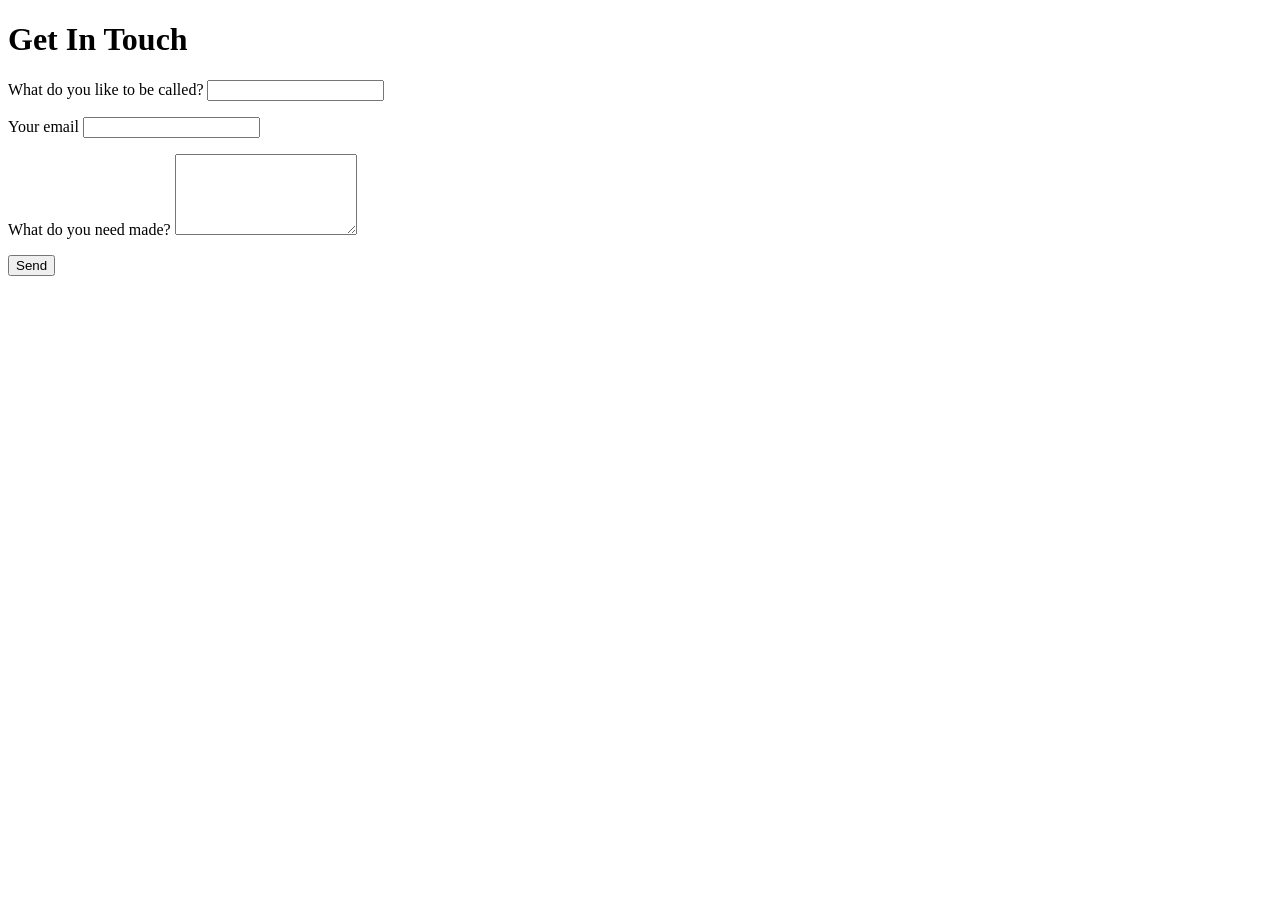
<file: workshops/form/index.html>
<!DOCTYPE html>
<html lang="en">
<head>
    <meta charset="UTF-8">
    <meta name="viewport" content="width=device-width, initial-scale=1.0">
    <title>Form</title>
    <link rel="stylesheet" href=""style.css">

</head>
<body>
    <h1>Get In Touch</h1>
    <form>
        <label for="name">What do you like to be called?</label>
        <input type="text" id="name" name="name" required><br>
        <p>
<label for="email">Your email</label>
<input type="email" id="email" name="email" required>
</p>
<p>
<label for="message">What do you need made?</label>
<textarea id="message" name="message" rows="5" required></textarea>
</p>
<p>
<button type="submit">Send</button>
</p>
    </form>
</body>
</html>
</file>
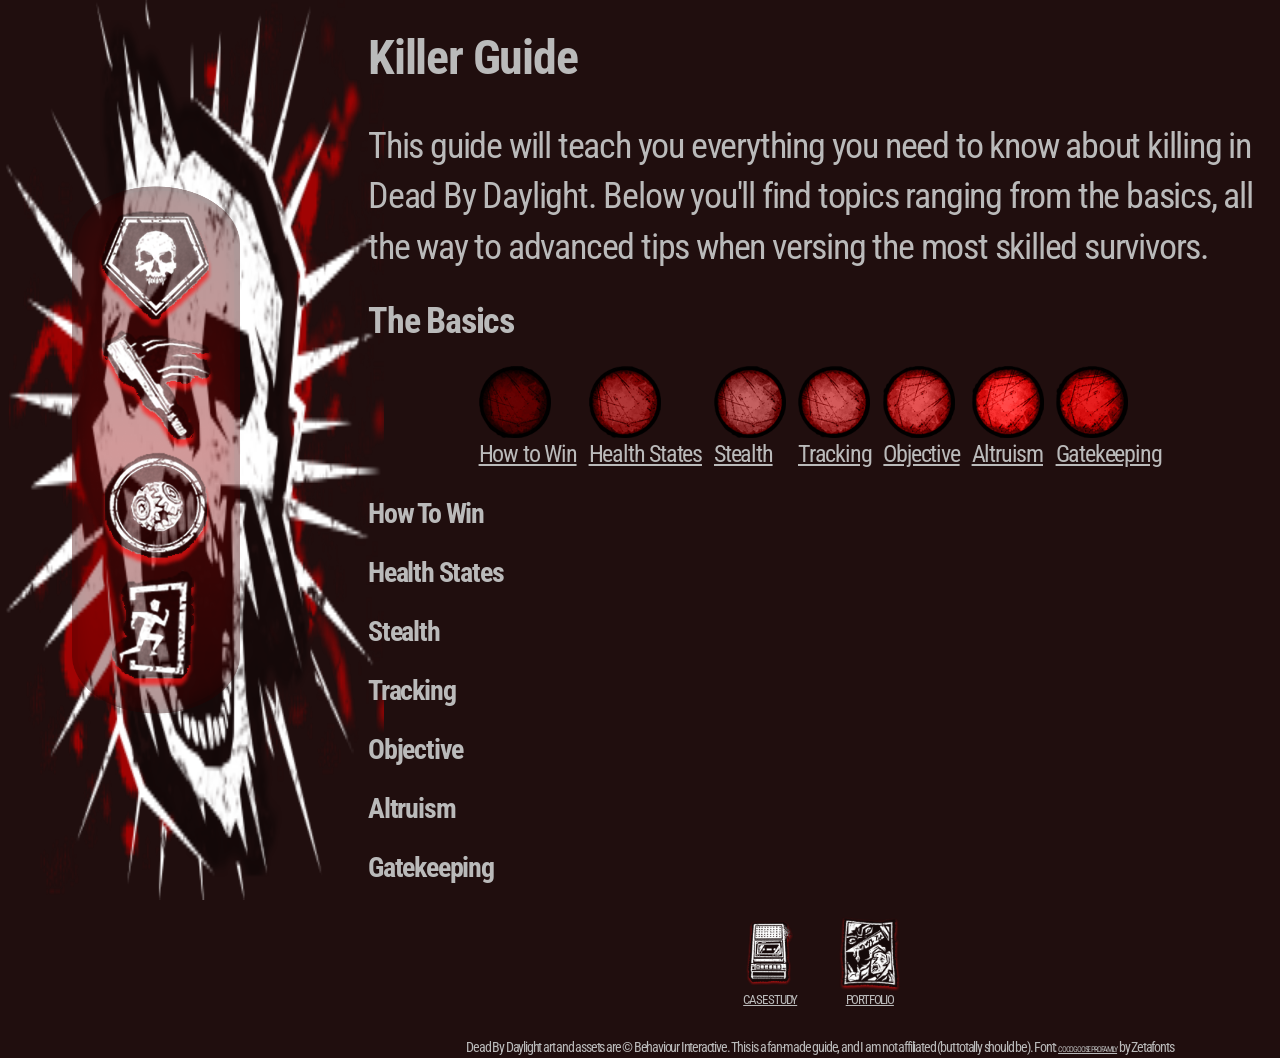
<file: projects/field-guide/killer-home.html>
<!doctype html>
<html lang="en">
  <head>
    <meta charset="UTF-8" />
    <meta name="viewport" content="width=device-width, initial-scale=1.0" />
    <title>Killer Guide</title>
    <link rel="preconnect" href="https://fonts.googleapis.com" />
    <link rel="preconnect" href="https://fonts.gstatic.com" crossorigin />
    <link
      href="https://fonts.googleapis.com/css2?family=Roboto+Condensed:ital,wght@0,100..900;1,100..900&family=Roboto:ital,wght@0,100..900;1,100..900&display=swap"
      rel="stylesheet"
    />
    <link rel="stylesheet" href="css/reset.css" />
    <link rel="stylesheet" href="css/style.css" />
  </head>
  <body class="killer">
    <header>
      <h1>Killer Guide</h1>
      <p>
        This guide will teach you everything you need to know about killing in
        Dead By Daylight. Below you'll find topics ranging from the basics, all
        the way to advanced tips when versing the most skilled survivors.
      </p>
    </header>
    <div class="sidebar">
      <img
        class="hero"
        src="assets/images/shared/killer-general.png"
        alt="The sacrifical skull face often used when a survivor dies."
      />
      <nav aria-label="Feed the Entity...">
        <ul>
          <li>
            <a href="killer-home.html"
              ><img
                src="assets/images/killer/nav/killer-home.png"
                alt="Killer Basics"
            /></a>
          </li>
          <li>
            <details>
              <summary>
                <img
                  src="assets/images/killer/nav/killer-select.png"
                  alt="Killer Grimoire"
                />
              </summary>
              <ul class="killer-select">
                <li>
                  <a href="killer-trapper.html"
                    ><img
                      src="assets/images/killer/nav/trapper-select.png"
                      alt="Trapper"
                  /></a>
                </li>
                <li>
                  <a
                    ><img
                      src="assets/images/killer/nav/wesker-select.png"
                      alt="Mastermind aka Wesker (Coming Soon)"
                  /></a>
                </li>
              </ul>
            </details>
          </li>
          <li>
            <a href="survivor-home.html"
              ><img
                src="assets/images/killer/nav/killer-survivor.png"
                alt="Survivor Guide"
            /></a>
          </li>
          <li>
            <a href="index.html"
              ><img
                src="assets/images/killer/nav/killer-splash.png"
                alt="Choose Your Side"
            /></a>
          </li>
        </ul>
      </nav>
    </div>
    <main>
      <h2>The Basics</h2>
      <nav class="sub-nav" aria-label="Basic Killer Topics">
        <ul>
          <li>
            <a href="#how-to-win"
              ><img src="assets/images/killer/nav/k-cat-1.png" alt="" />How to
              Win</a
            >
          </li>
          <li>
            <a href="#health-states"
              ><img src="assets/images/killer/nav/k-cat-2.png" alt="" />Health
              States</a
            >
          </li>
          <li>
            <a href="#stealth"
              ><img
                src="assets/images/killer/nav/k-cat-3.png"
                alt=""
              />Stealth</a
            >
          </li>
          <li>
            <a href="#tracking"
              ><img
                src="assets/images/killer/nav/k-cat-4.png"
                alt=""
              />Tracking</a
            >
          </li>
          <li>
            <a href="#objective"
              ><img
                src="assets/images/killer/nav/k-cat-5.png"
                alt=""
              />Objective</a
            >
          </li>
          <li>
            <a href="#altruism"
              ><img
                src="assets/images/killer/nav/k-cat-6.png"
                alt=""
              />Altruism</a
            >
          </li>
          <li>
            <a href="#gatekeep"
              ><img
                src="assets/images/killer/nav/k-cat-7.png"
                alt=""
              />Gatekeeping</a
            >
          </li>
        </ul>
      </nav>
      <section id="how-to-win">
        <details>
          <summary><h3>How To Win</h3></summary>
          <h4>The Entity Hungers...</h4>
          <p>PLACEHOLDER TEXT</p>
        </details>
      </section>
      <section id="health-states">
        <details>
          <summary><h3>Health States</h3></summary>
          <h4>Survivors Are Squishy</h4>
          <p>PLACEHOLDER TEXT</p>
        </details>
      </section>
      <section id="stealth">
        <details>
          <summary><h3>Stealth</h3></summary>
          <h4>It's not just for survivors...</h4>
          <p>PLACEHOLDER TEXT</p>
        </details>
      </section>
      <section id="tracking">
        <details>
          <summary><h3>Tracking</h3></summary>
          <h4>Know your prey</h4>
          <p>PLACEHOLDER TEXT</p>
        </details>
      </section>
      <section id="objective">
        <details>
          <summary><h3>Objective</h3></summary>
          <h4>Those are your gens</h4>
          <p>PLACEHOLDER TEXT</p>
        </details>
      </section>
      <section id="altruism">
        <details>
          <summary><h3>Altruism</h3></summary>
          <h4>Force altruism and profit</h4>
          <p>PLACEHOLDER TEXT</p>
        </details>
      </section>
      <section id="gatekeep">
        <details>
          <summary><h3>Gatekeeping</h3></summary>
          <h4>Gaslight, Gatekeep, Killboss, err...</h4>
          <p>PLACEHOLDER TEXT</p>
        </details>
      </section>
    </main>
    <footer>
      <ul>
        <li>
          <a href="case-study.html"
            ><img src="assets/images/killer/nav/k-cs.png" alt="" />Case Study</a
          >
        </li>
        <li>
          <a href="../../index.html"
            ><img
              src="assets/images/killer/nav/k-portfolio.png"
              alt=""
            />Portfolio</a
          >
        </li>
      </ul>
      <p>
        Dead By Daylight art and assets are © Behaviour Interactive. This is a
        fan-made guide, and I am not affiliated (but totally should be). Font:
        <a
          href="http://www.zetafonts.com/collection/308"
          target="_blank"
          rel="noopener noreferrer"
          >Cocogoose Pro Family</a
        >
        by Zetafonts
      </p>
    </footer>
  </body>
</html>
</file>
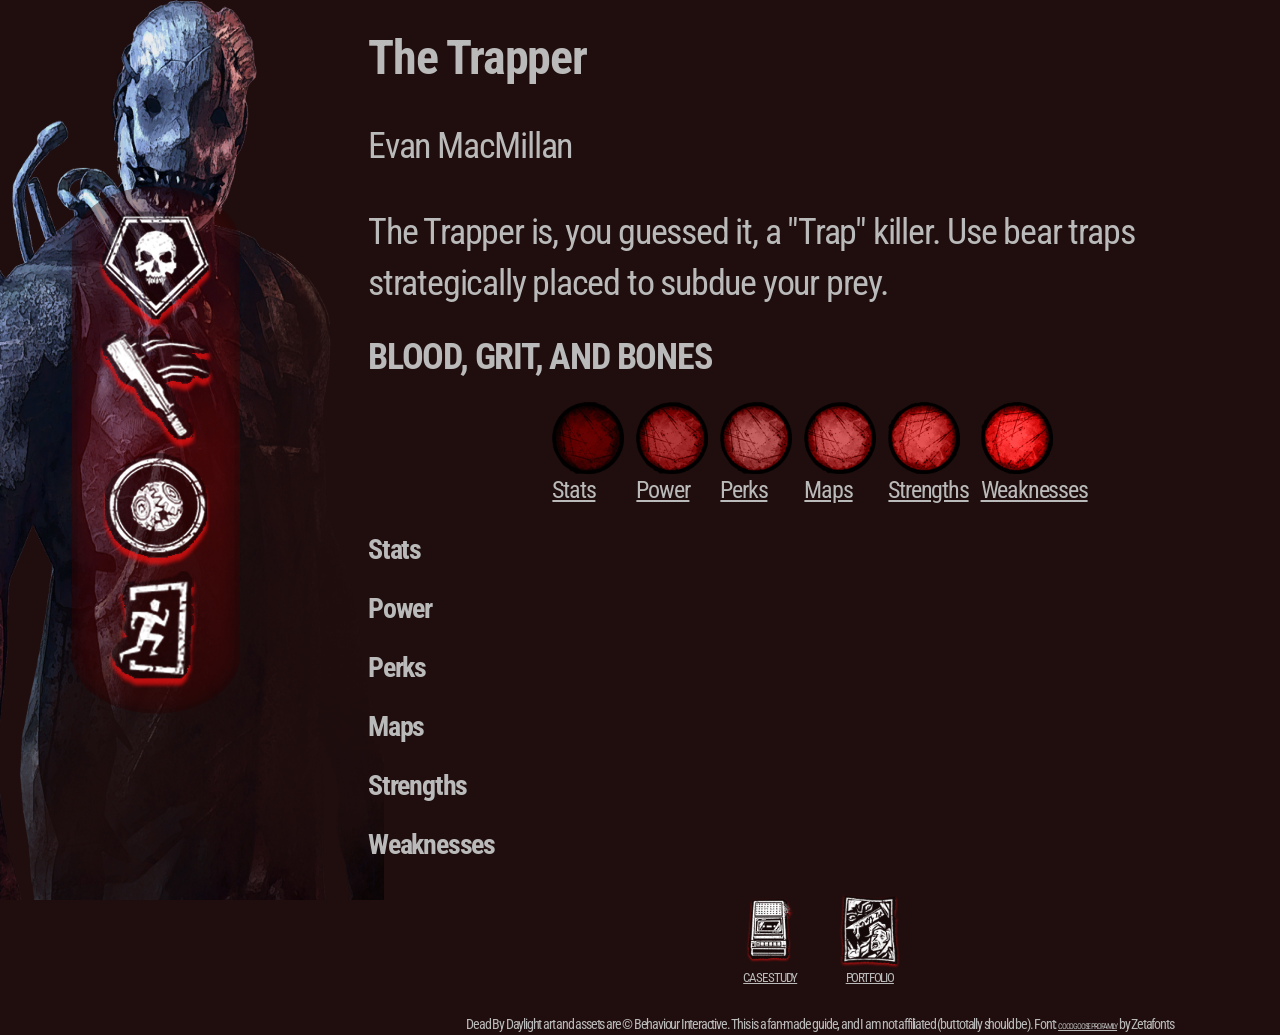
<file: projects/field-guide/killer-trapper.html>
<!doctype html>
<html lang="en">
  <head>
    <meta charset="UTF-8" />
    <meta name="viewport" content="width=device-width, initial-scale=1.0" />
    <title>The Trapper · Killer Grimoire</title>
    <link rel="preconnect" href="https://fonts.googleapis.com" />
    <link rel="preconnect" href="https://fonts.gstatic.com" crossorigin />
    <link
      href="https://fonts.googleapis.com/css2?family=Roboto+Condensed:ital,wght@0,100..900;1,100..900&family=Roboto:ital,wght@0,100..900;1,100..900&display=swap"
      rel="stylesheet"
    />
    <link rel="stylesheet" href="css/reset.css" />
    <link rel="stylesheet" href="css/style.css" />
  </head>
  <body class="killer">
    <header>
      <h1>The Trapper</h1>
      <p class="name">Evan MacMillan</p>
      <p>
        The Trapper is, you guessed it, a "Trap" killer. Use bear traps
        strategically placed to subdue your prey.
      </p>
    </header>
    <div class="sidebar">
      <img
        class="hero"
        src="assets/images/killer/trapper/trapper-bg.png"
        alt="Trapper in his default overalls and mask."
      />
      <nav aria-label="Chillin' & Killin'">
        <ul>
          <li>
            <a href="killer-home.html"
              ><img
                src="assets/images/killer/nav/killer-home.png"
                alt="Killer Basics"
            /></a>
          </li>
          <li>
            <details>
              <summary>
                <img
                  src="assets/images/killer/nav/killer-select.png"
                  alt="Killer Grimoire"
                />
              </summary>
              <ul class="killer-select">
                <li>
                  <a href="killer-trapper.html"
                    ><img
                      src="assets/images/killer/nav/trapper-select.png"
                      alt="Trapper"
                  /></a>
                </li>
                <li>
                  <a
                    ><img
                      src="assets/images/killer/nav/wesker-select.png"
                      alt="Mastermind aka Wesker (Coming Soon)"
                  /></a>
                </li>
              </ul>
            </details>
          </li>
          <li>
            <a href="survivor-home.html"
              ><img
                src="assets/images/killer/nav/killer-survivor.png"
                alt="Survivor Guide"
            /></a>
          </li>
          <li>
            <a href="index.html"
              ><img
                src="assets/images/killer/nav/killer-splash.png"
                alt="Choose Your Side"
            /></a>
          </li>
        </ul>
      </nav>
    </div>
    <main>
      <h2>BLOOD, GRIT, AND BONES</h2>
      <nav class="sub-nav" aria-label="Becoming a Trapmaster 5000">
        <ul>
          <li>
            <a href="#stats"
              ><img src="assets/images/killer/nav/k-cat-1.png" alt="" />Stats</a
            >
          </li>
          <li>
            <a href="#power"
              ><img src="assets/images/killer/nav/k-cat-2.png" alt="" />Power</a
            >
          </li>
          <li>
            <a href="#perks"
              ><img src="assets/images/killer/nav/k-cat-3.png" alt="" />Perks</a
            >
          </li>
          <li>
            <a href="#maps"
              ><img src="assets/images/killer/nav/k-cat-4.png" alt="" />Maps</a
            >
          </li>
          <li>
            <a href="#strengths"
              ><img
                src="assets/images/killer/nav/k-cat-5.png"
                alt=""
              />Strengths</a
            >
          </li>
          <li>
            <a href="#weaknesses"
              ><img
                src="assets/images/killer/nav/k-cat-6.png"
                alt=""
              />Weaknesses</a
            >
          </li>
        </ul>
      </nav>
      <section id="stats">
        <details>
          <summary><h3>Stats</h3></summary>
          <div>
            <h4>The Entity Hungers...</h4>
            <ul>
              <li>
                <img
                  src="assets/images/killer/stats/attack.png"
                  alt="Attack"
                />Primary: Basic
              </li>
              <li>
                <img
                  src="assets/images/killer/stats/tr.png"
                  alt="Terror Radius"
                />32 Metres
              </li>
              <li>
                <img src="assets/images/killer/stats/speed.png" alt="Speed" />
                115% | 4.6m/s
              </li>
              <li>
                <img src="assets/images/killer/stats/height.png" alt="Height" />
                Tall
              </li>
            </ul>
          </div>
        </details>
      </section>
      <section id="power">
        <details>
          <summary><h3>Power</h3></summary>
          <div>
            <h4>Power: Bear Trap</h4>
            <img
              src="assets/images/killer/trapper/trapper-power-1.png"
              alt="Bear Trap"
            />
            <ul>
              <li>You begin the trial with 2 Bear Traps equipped</li>
              <li>8 Disarmed Bear Traps spawn throughout the map</li>
              <li>You can see the aura of all traps.</li>
            </ul>
            <video autoplay muted loop playsinline>
              <source
                src="assets/video/killer/trapper/trapper-sc-traps.mp4"
                type="video/mp4"
              />
            </video>
          </div>
          <div>
            <h4>Interaction: Collecting Traps</h4>
            <ul>
              <li>
                Move placed traps by standing near them and pressing the
                interact button to retrieve them
              </li>
              <li>By default, you can only carry 2 bear traps at a time</li>
            </ul>
            <video autoplay muted loop playsinline>
              <source
                src="assets/video/killer/trapper/trapper-sc-pick-up.mp4"
                type="video/mp4"
              />
            </video>
          </div>
          <div>
            <h4>Interaction: Setting Traps</h4>
            <ul>
              <li>
                When carrying a Bear Trap, press and hold the power button to
                arm it
              </li>
              <li>
                <img class="tips" src="assets\images\icons\k-info.png" alt=" "/><strong>BUFF:</strong> Grants a 7.5% HASTE status for 5 seconds
              </li>
            </ul>
            <video autoplay muted loop playsinline>
              <source
                src="assets/video/killer/trapper/trapper-sc-reset.mp4"
                type="video/mp4"
              />
            </video>
          </div>
          <div>
            <h4>Armed Traps (Survivor)</h4>
            <ul>
              <li>Stepping on a trap will immobilize the survivor</li>
              <li>The survivor will become injured</li>
              <li>
                Trapped survivors can attempt to free themselves, which can take
                a while
              </li>
              <li>
                A trapped survivor can be grabbed by approaching them, then
                tapping your basic attack button
              </li>
              <li>
                <img class="tips" src="assets\images\icons\k-info.png" alt=" "/><strong>TIP:</strong> If a survivor currently has endurance
                and is grabbed by a trap, make sure to GRAB them from the trap,
                and not just basic attack them. Grabbing will override
                endurance, but a basic attack will free them by only removing
                the endurance.
              </li>
            </ul>
            <video autoplay muted loop playsinline>
              <source
                src="assets/video/killer/trapper/trapper-sc-trapped.mp4"
                type="video/mp4"
              />
            </video>
          </div>
          <div>
            <h4>Armed Traps (Killer)</h4>
            <ul>
              <li>Stepping on a trap will temporarily stun you</li>
              <li>
                <img class="tips" src="assets\images\icons\k-important.png" alt=" "/><strong>WARNING:</strong> If carrying a survivor when you step in
                the trap, you will drop them.
              </li>
            </ul>
          </div>
          <div>
            <h4>Interaction: Disarming Traps</h4>

            <ul>
              <li>
                Survivors are able to disarm traps, but will have to perform an
                animation causing them to become stationary, and making them
                easier to attack
              </li>
              <li>
                <img class="tips" src="assets\images\icons\k-info.png" alt=" "/><strong>TIP: </strong>If you catch a survivor off guard and
                they're trying to reset a trap, you can approach them and tap
                the basic attack button to attempt to grab them.
              </li>
            </ul>
            <video autoplay muted loop playsinline>
              <source
                src="assets/video/killer/trapper/trapper-sc-surv-reset.mp4"
                type="video/mp4"
              />
            </video>
          </div>
          <div>
            <h4>Interaction: Resetting Traps</h4>
            <ul>
              <img
                src="assets/images/killer/trapper/trapper-power-2.png"
                alt="Reset Bear Trap"
              />
              <li>
                Approach a disarmed trap, then press and hold the power button
                to reset it
              </li>
              <li>
                Resetting a trap will re-arm it forcing survivors to disarm it
                again
              </li>
                            <li>
                If a survivor is currently trapped, a teammate can reset the trap freeing them faster than on their own.
              </li>
            </ul>
            <video autoplay muted loop playsinline>
              <source
                src="assets/video/killer/trapper/trapper-sc-altruism.mp4"
                type="video/mp4"
              />
            </video>
          </div>
        </details>
      </section>
      <section id="perks">
        <details>
          <summary><h3>Perks</h3></summary>
          <div>
            <h4>The Entity's Gifts</h4>
            <p>PLACEHOLDER TEXT</p>
          </div>
        </details>
      </section>
      <section id="maps">
        <details>
          <summary><h3>Maps</h3></summary>
          <div>
            <h4>Grass Is Your Friend...Not That Kind</h4>
            <p>PLACEHOLDER TEXT</p>
          </div>
        </details>
      </section>
      <section id="strengths">
        <details>
          <summary><h3>Strengths</h3></summary>
          <div>
            <h4>It's Your House, Kick Them Out</h4>
            <p>PLACEHOLDER TEXT</p>
          </div>
        </details>
      </section>
      <section id="weaknesses">
        <details>
          <summary><h3>Weaknesses</h3></summary>
          <div>
            <h4>Pesky Survivors</h4>
            <p>PLACEHOLDER TEXT</p>
          </div>
        </details>
      </section>
    </main>
    <footer>
      <ul>
        <li>
          <a href="case-study.html"
            ><img src="assets/images/killer/nav/k-cs.png" alt="" />Case Study</a
          >
        </li>
        <li>
          <a href="../../index.html"
            ><img
              src="assets/images/killer/nav/k-portfolio.png"
              alt=""
            />Portfolio</a
          >
        </li>
      </ul>
      <p>
        Dead By Daylight art and assets are © Behaviour Interactive. This is a
        fan-made guide, and I am not affiliated (but totally should be). Font:
        <a
          href="http://www.zetafonts.com/collection/308"
          target="_blank"
          rel="noopener noreferrer"
          >Cocogoose Pro Family</a
        >
        by Zetafonts
      </p>
    </footer>
  </body>
</html>
</file>
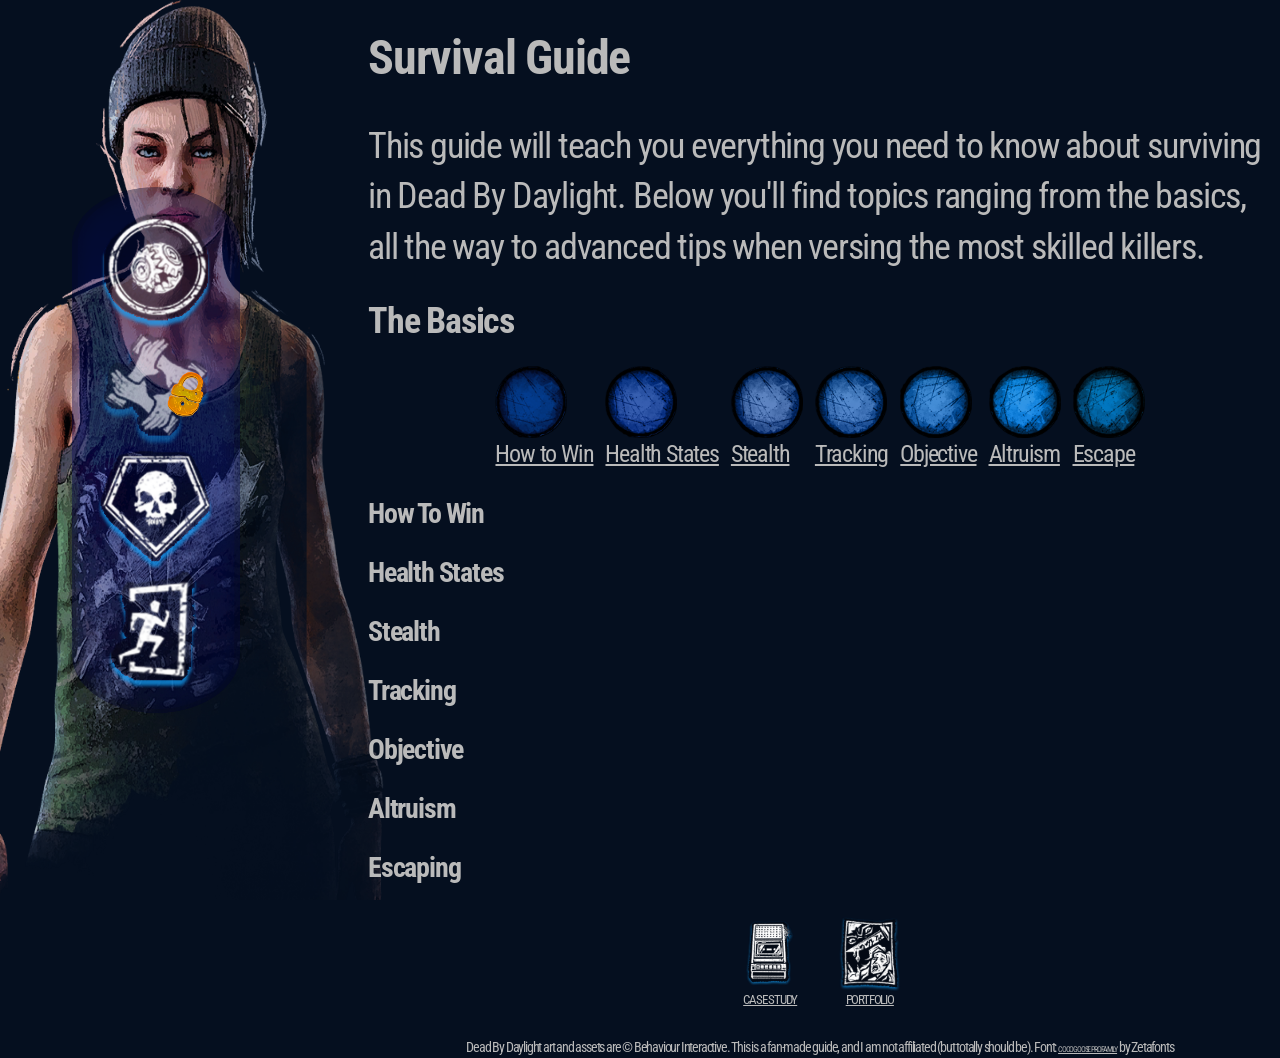
<file: projects/field-guide/survivor-home.html>
<!doctype html>
<html lang="en">
  <head>
    <meta charset="UTF-8" />
    <meta name="viewport" content="width=device-width, initial-scale=1.0" />
    <title>Survivor Survival Guide</title>
    <link rel="preconnect" href="https://fonts.googleapis.com" />
    <link rel="preconnect" href="https://fonts.gstatic.com" crossorigin />
    <link
      href="https://fonts.googleapis.com/css2?family=Roboto+Condensed:ital,wght@0,100..900;1,100..900&family=Roboto:ital,wght@0,100..900;1,100..900&display=swap"
      rel="stylesheet"
    />
    <link rel="stylesheet" href="css/reset.css" />
    <link rel="stylesheet" href="css/style.css" />
  </head>
  <body class="survivor">
    <header>
      <h1>Survival Guide</h1>
      <p>
        This guide will teach you everything you need to know about surviving in
        Dead By Daylight. Below you'll find topics ranging from the basics, all
        the way to advanced tips when versing the most skilled killers.
      </p>
    </header>
    <div class="sidebar">
      <img class="hero"
        src="assets/images/survivor/nea/nea.png"
        alt="Nea Karlsson in her default green tank and beanie."
      />
      <nav aria-label="Learn to survive...">
        <ul>
          <li>
            <a href="survivor-home.html"
              ><img
                src="assets/images/survivor/nav/survivor-home.png"
                alt="Survivor Basics"
            /></a>
          </li>
          <!--Change to a href= "survivor-advanced.html" later-->
          <li>
            <a
              ><img
                src="assets/images/survivor/nav/survivor-topic3-locked.png"
                alt="Advanced Survivor Tactics (Coming Soon)"
            /></a>
          </li>
          <!--Change to survivor-killer-counter.html-->
          <li>
            <a href="killer-home.html"
              ><img
                src="assets/images/survivor/nav/survivor-killer.png"
                alt="Killer Guide"
            /></a>
          </li>
          <li>
            <a href="index.html"
              ><img
                src="assets/images/survivor/nav/survivor-splash.png"
                alt="Choose Your Side"
            /></a>
          </li>
        </ul>
      </nav>
    </div>
    <main>
      <h2>The Basics</h2>
      <nav class="sub-nav" aria-label="Basic Survivor Topics">
        <ul>
          <li>
            <a href="#how-to-win"
              ><img src="assets/images/survivor/nav/s-cat-1.png" alt="" />How to
              Win</a
            >
          </li>
          <li>
            <a href="#health-states"
              ><img src="assets/images/survivor/nav/s-cat-2.png" alt="" />Health
              States</a
            >
          </li>
          <li>
            <a href="#stealth"
              ><img
                src="assets/images/survivor/nav/s-cat-3.png"
                alt=""
              />Stealth</a
            >
          </li>
          <li>
            <a href="#tracking"
              ><img
                src="assets/images/survivor/nav/s-cat-4.png"
                alt=""
              />Tracking</a
            >
          </li>
          <li>
            <a href="#objective"
              ><img
                src="assets/images/survivor/nav/s-cat-5.png"
                alt=""
              />Objective</a
            >
          </li>
          <li>
            <a href="#altruism"
              ><img
                src="assets/images/survivor/nav/s-cat-6.png"
                alt=""
              />Altruism</a
            >
          </li>
          <li>
            <a href="#escape"
              ><img
                src="assets/images/survivor/nav/s-cat-7.png"
                alt=""
              />Escape</a
            >
          </li>
        </ul>
      </nav>
      <section id="how-to-win">
        <details>
          <summary><h3>How To Win</h3></summary>
          <h4>The Goal</h4>
          <p>PLACEHOLDER TEXT</p>
        </details>
      </section>
      <section id="health-states">
        <details>
          <summary><h3>Health States</h3></summary>
          <h4>You're Squishy</h4>
          <p>PLACEHOLDER TEXT</p>
        </details>
      </section>
      <section id="stealth">
        <details>
          <summary><h3>Stealth</h3></summary>
          <h4>Don't be suspicious</h4>
          <p>PLACEHOLDER TEXT</p>
        </details>
      </section>
      <section id="tracking">
        <details>
          <summary><h3>Tracking</h3></summary>
          <h4>The Heartbeat</h4>
          <p>PLACEHOLDER TEXT</p>
        </details>
      </section>
      <section id="objective">
        <details>
          <summary><h3>Objective</h3></summary>
          <h4>To Gen or Not To Gen?</h4>
          <p>PLACEHOLDER TEXT</p>
        </details>
      </section>
      <section id="altruism">
        <details>
          <summary><h3>Altruism</h3></summary>
          <h4>Apes together, strong.</h4>
          <p>PLACEHOLDER TEXT</p>
        </details>
      </section>
      <section id="escape">
        <details>
          <summary><h3>Escaping</h3></summary>
          <h4>How to Escape</h4>
          <p>PLACEHOLDER TEXT</p>
        </details>
      </section>
    </main>
    <footer>
      <ul>
        <li>
          <a href="case-study.html"
            ><img src="assets/images/survivor/nav/s-cs.png" alt="" />Case
            Study</a
          >
        </li>
        <li>
          <a href="../../index.html"
            ><img
              src="assets/images/survivor/nav/s-portfolio.png"
              alt=""
            />Portfolio</a
          >
        </li>
      </ul>
      <p>
        Dead By Daylight art and assets are © Behaviour Interactive. This is a
        fan-made guide, and I am not affiliated (but totally should be). Font:
        <a
          href="http://www.zetafonts.com/collection/308"
          target="_blank"
          rel="noopener noreferrer"
          >Cocogoose Pro Family</a
        >
        by Zetafonts
      </p>
    </footer>
  </body>
</html>
</file>
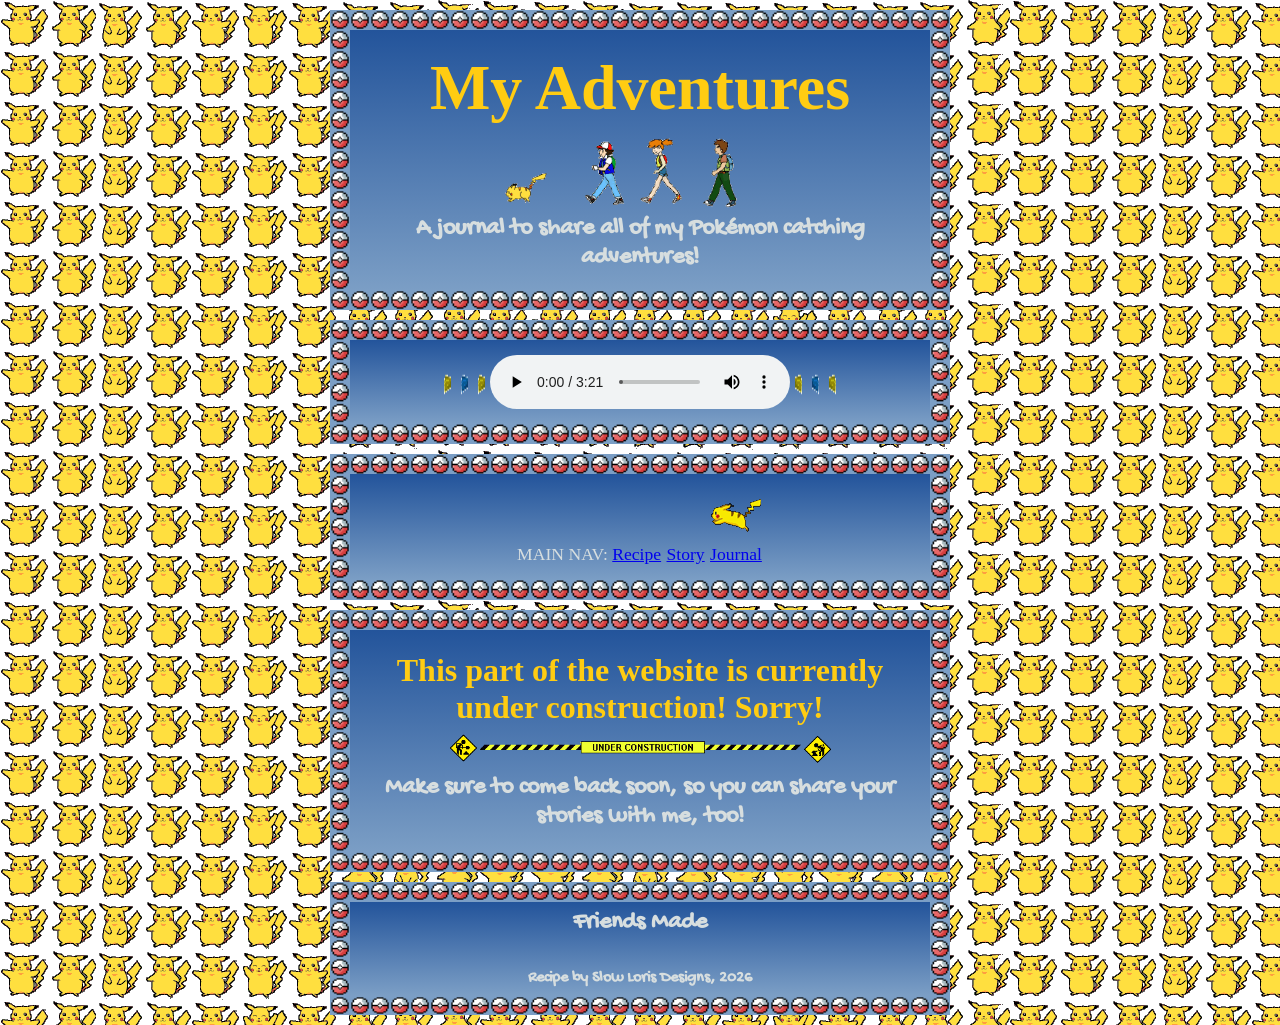
<file: projects/handmade/journal.html>
<!DOCTYPE html>
<html lang="en">
  <head>
    <meta charset="UTF-8">
    <link rel="stylesheet" href="css/style.css">
    <meta name="viewport" content="width=device-width, initial-scale=1.0">
<title>Adventure Journal</title>
<link rel="preconnect" href="https://fonts.googleapis.com">
<link rel="preconnect" href="https://fonts.gstatic.com" crossorigin>
<link href="https://fonts.googleapis.com/css2?family=Gochi+Hand&family=Unkempt:wght@400;700&display=swap" rel="stylesheet">

  </head>
  <body>
    
<!--
  --
    HEADER
  --
-->
    
<header>
  <h1>My Adventures</h1>
    <img src="./images/poke-walk.gif" alt="Pikachu, Ash, Misty and Brock walking." class="responsive-image">
  <h4 class="center-text">A journal to share all of my Pokémon catching adventures!</h4>
</header>

<!--
  --
    MUSIC
    PUT MUSIC PLAYER HERE
  --
-->
  
  <section id="music">
<img src="./images/arrow-y.gif" alt="Small Yellow arrow" class="tiny-image"><img src="./images/arrow-b.gif" alt="Small Blue arrow" class="tiny-image"><img src="./images/arrow-y.gif" alt="Small Yellow arrow" class="tiny-image"><audio controls>
  <source src="./audio/poke-theme.mp3" type="audio/mpeg">

</audio> <img src="./images/arrow-y.gif" alt="Small Yellow arrow" class="tiny-image mirrored"><img src="./images/arrow-b.gif" alt="Small Blue arrow" class="tiny-image mirrored"><img src="./images/arrow-y.gif" alt="Small Yellow arrow" class="tiny-image mirrored">
  </section>

    
    <!--
  --
    NAVIGATION
  --
-->
<nav>
    <ul>MAIN NAV:
    <li><a href="index.html">Recipe</a></li>
    <li><a href="wiki.html">Story</a></li>
  <li><img src="./images/pika-nav.gif" alt="Running Pikachu navigation icon."><br><a href="journal.html">Journal</a></li>
</ul>
</nav>
<main>
  <!--
  --
    INTRO
  --
-->
<section id="intro" class="center-text text-wrap">
  <h3>This part of the website is currently under construction! Sorry!</h3>
<img src="./images/construction.gif" alt="A gif showing that the page is under construction." class="responsive-image">
  <h4>Make sure to come back soon, so you can share your stories with me, too!</h3>
</section>
</main>
<footer class="center-text text-wrap">
<h4>Friends Made</h4>
<script type="text/javascript" src="https://counter.websiteout.com/js/14/7/4201336/0"></script>
<br>
<h6>Recipe by Slow Loris Designs, 2026</h6>
</footer>
  </body>
</file>
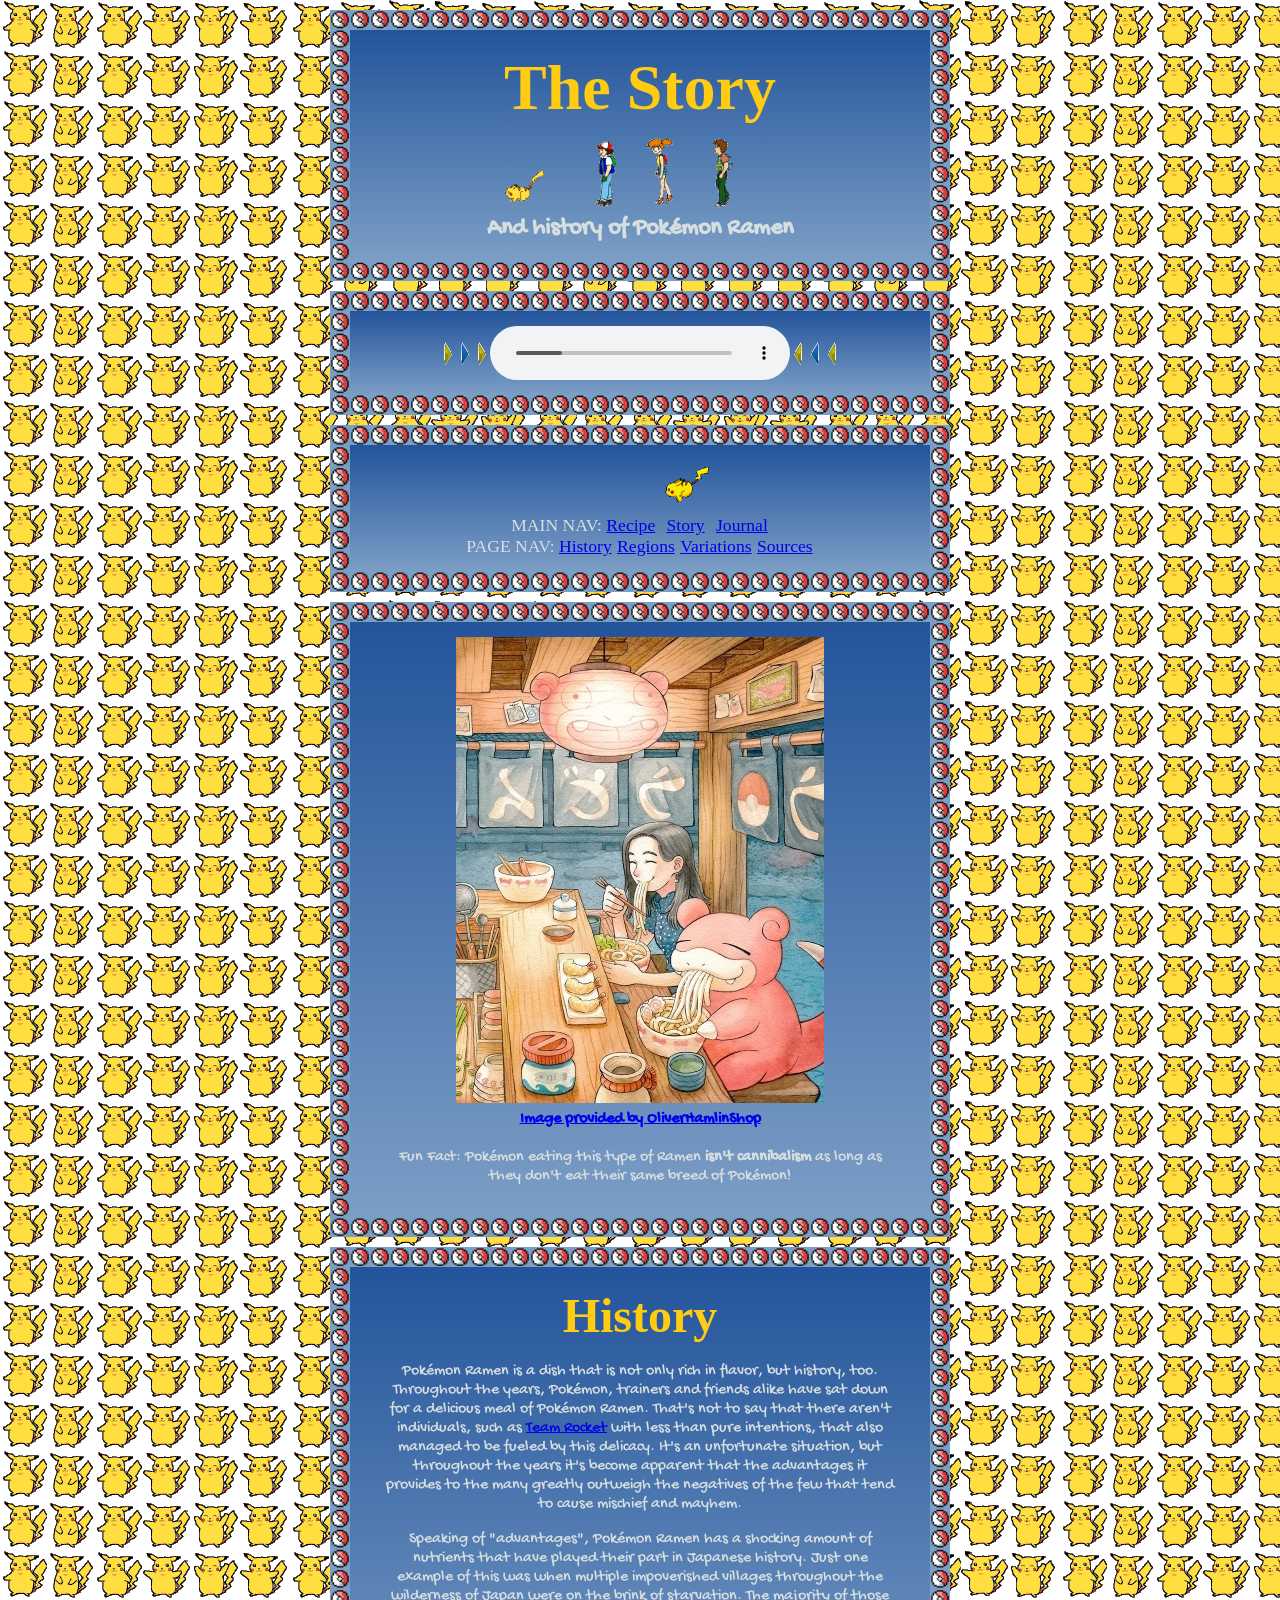
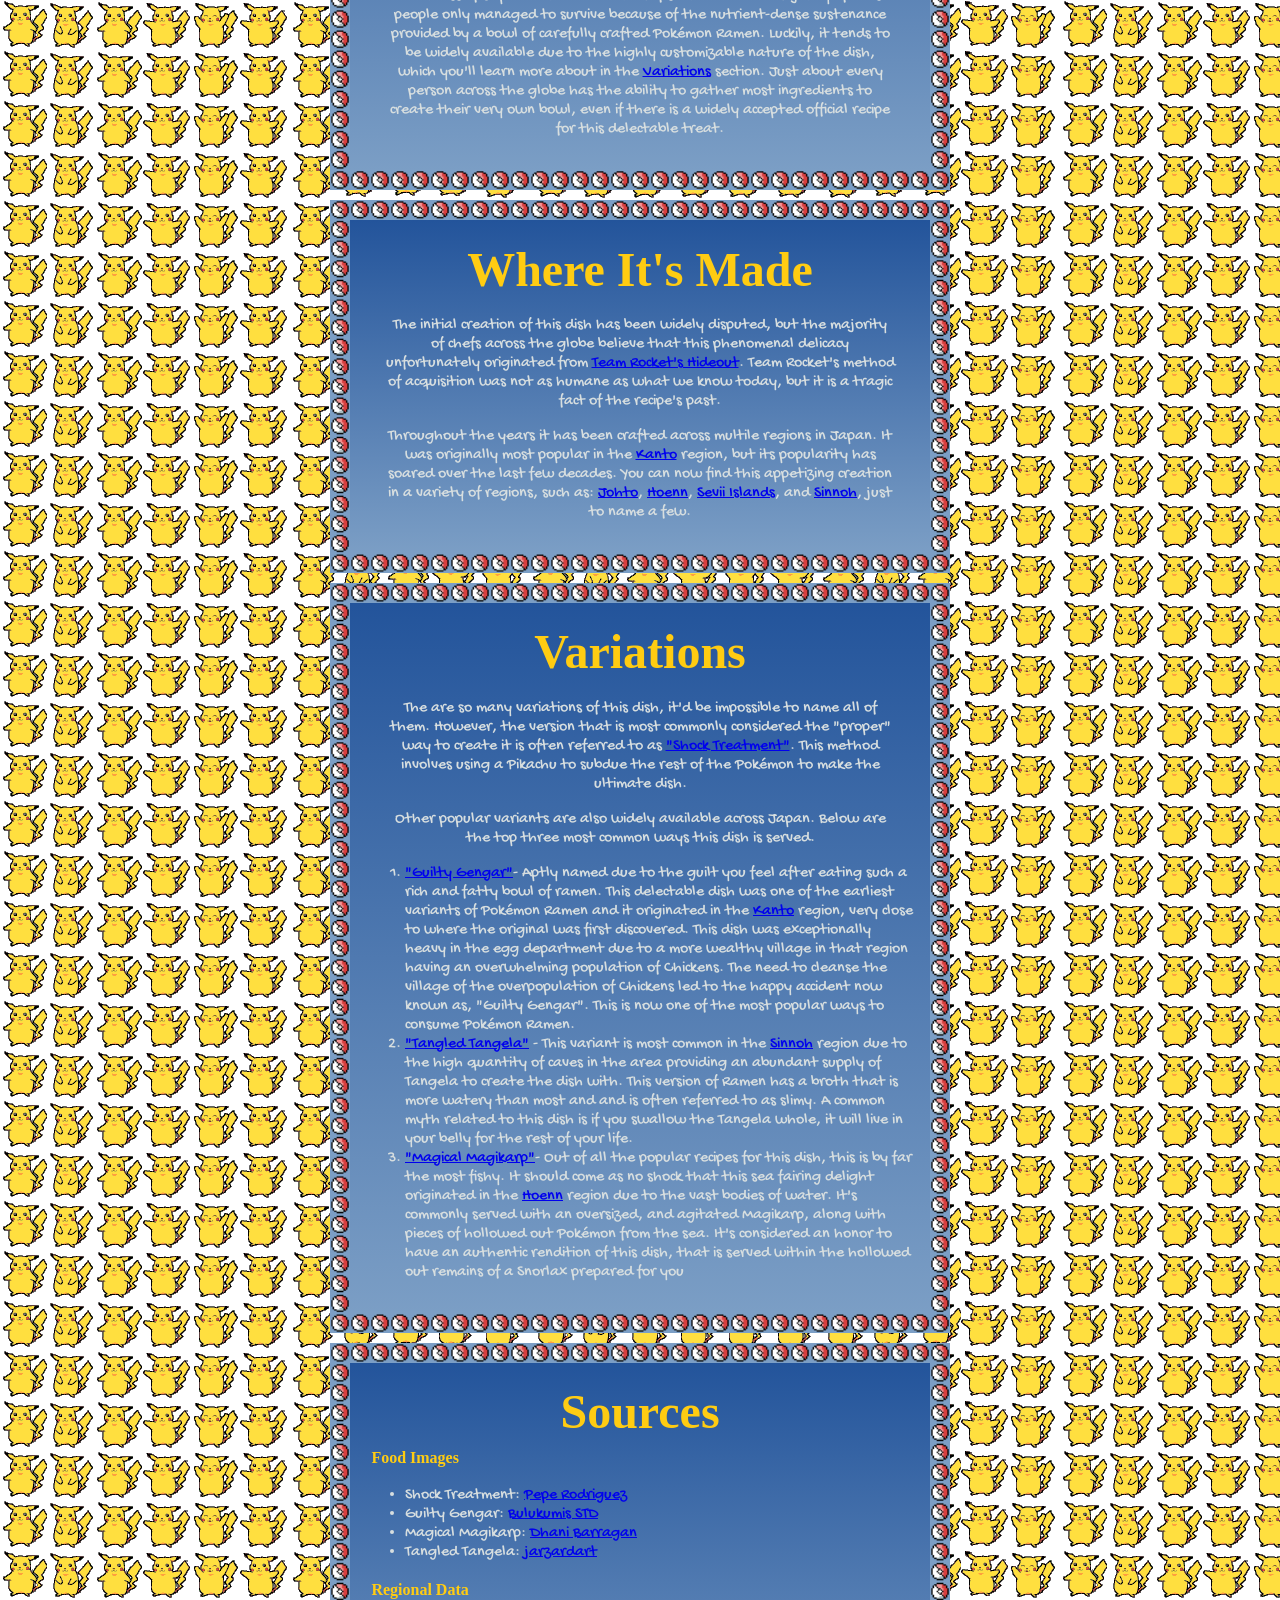
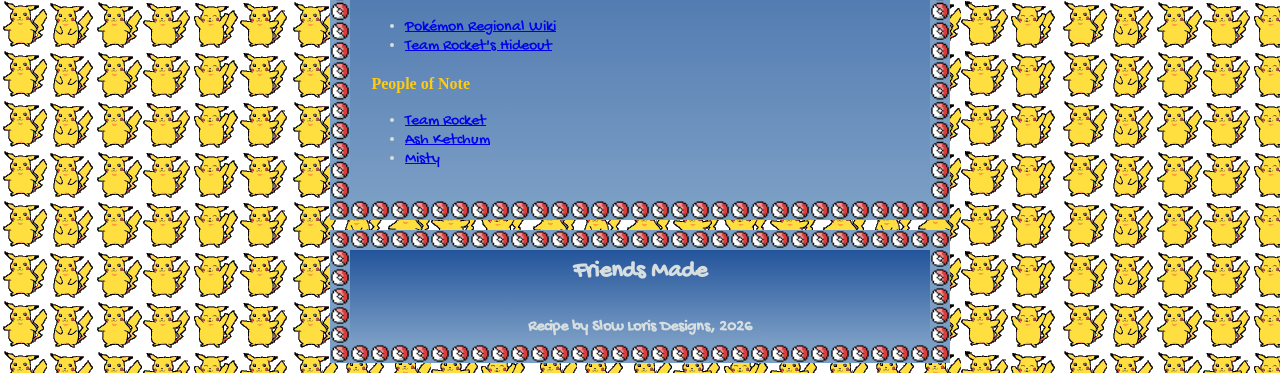
<file: projects/handmade/wiki.html>
<!DOCTYPE html>
<html lang="en">
  <head>
    <meta charset="UTF-8">
    <link rel="stylesheet" href="css/style.css">
    <meta name="viewport" content="width=device-width, initial-scale=1.0">
<title>Culinary History of Pokémon Ramen</title>
<link rel="preconnect" href="https://fonts.googleapis.com">
<link rel="preconnect" href="https://fonts.gstatic.com" crossorigin>
<link href="https://fonts.googleapis.com/css2?family=Gochi+Hand&family=Unkempt:wght@400;700&display=swap" rel="stylesheet">

  </head>
  <body>
    
<!--
  --
    HEADER
  --
-->
    
<header>
  <h1>The Story</h1>
    <img src="./images/poke-walk.gif" alt="Pikachu, Ash, Misty and Brock walking." class="responsive-image">
  <h4 class="center-text">And history of Pokémon Ramen </h4>
</header>

<!--
  --
    MUSIC
    PUT MUSIC PLAYER HERE
  --
-->
  
  <section id="music">
<img src="./images/arrow-y.gif" alt="Small Yellow arrow" class="tiny-image"><img src="./images/arrow-b.gif" alt="Small Blue arrow" class="tiny-image"><img src="./images/arrow-y.gif" alt="Small Yellow arrow" class="tiny-image"><audio controls>
  <source src="./audio/poke-theme.mp3" type="audio/mpeg">

</audio> <img src="./images/arrow-y.gif" alt="Small Yellow arrow" class="tiny-image mirrored"><img src="./images/arrow-b.gif" alt="Small Blue arrow" class="tiny-image mirrored"><img src="./images/arrow-y.gif" alt="Small Yellow arrow" class="tiny-image mirrored">
  </section>

    
    <!--
  --
    NAVIGATION
  --
-->
<nav>
  <ul>MAIN NAV:
    <li><a href="index.html">Recipe</a></li>
    <li><img src="./images/pika-nav.gif" alt="Running Pikachu navigation icon."><br><a href="wiki.html">Story</a></li>
  <li><a href="journal.html">Journal</a></li>
</ul>
  <ul>PAGE NAV:
    <li><a href="#history">History</a></li>
    <li><a href="#regions">Regions</a></li>
    <li><a href="#variations">Variations</a></li>
    <li><a href="#sources">Sources</a></li>
  </ul>
</nav>
<main>
  <!--
  --
    INTRO
  --
-->
<section id="intro" class="center-text text-wrap">
<img src="./images/slow-poke.jpg" alt="A villager relaxing with a Slow Poke and eating a bowl of Pokemon Ramen." class="responsive-image">
<h6><a href="https://www.etsy.com/shop/OliverHamlinShop" target="_blank">Image provided by OliverHamlinShop</a></h6>
  <p class="center-text text-wrap">Fun Fact: Pokémon eating this type of Ramen <strong>isn't cannibalism</strong> as long as they don't eat their same breed of Pokémon!</p>
</section>

   <!--
  --
    HISTORY
  --
-->
<section id="history" class="center-text text-wrap">
<h2>History</h2>
<p class="center-text text-wrap">Pokémon Ramen is a dish that is not only rich in flavor, but history, too. Throughout the years, Pokémon, trainers and friends alike have sat down for a delicious meal of Pokémon Ramen. That's not to say that there aren't individuals, such as <a href="https://teamrocketonsol.com/" target="_blank">Team Rocket</a> with less than pure intentions, that also managed to be fueled by this delicacy. It's an unfortunate situation, but throughout the years it's become apparent that the advantages it provides to the many greatly outweigh the negatives of the few that tend to cause mischief and mayhem.
</p>
<p class="center-text text-wrap">Speaking of "advantages", Pokémon Ramen has a shocking amount of nutrients that have played their part in Japanese history. Just one example of this was when multiple impoverished villages throughout the wilderness of Japan were on the brink of starvation. The majority of those people only managed to survive because of the nutrient-dense sustenance provided by a bowl of carefully crafted Pokémon Ramen. Luckily, it tends to be widely available due to the highly customizable nature of the dish, which you'll learn more about in the <a href="#variations">Variations</a> section. Just about every person across the globe has the ability to gather most ingredients to create their very own bowl, even if there is a widely accepted official recipe for this delectable treat.
</p>
  </section>
   <!--
  --
    REGIONS
  --
-->
  <section id="regions" class="center-text text-wrap">
    <h2>Where It's Made</h2>
    <p class="center-text text-wrap">The initial creation of this dish has been widely disputed, but the majority of chefs across the globe believe that this phenomenal delicacy unfortunately originated from <a href="https://bulbapedia.bulbagarden.net/wiki/Team_Rocket_HQ" target="_blank">Team Rocket's Hideout</a>. Team Rocket's method of acquisition was not as humane as what we know today, but it is a tragic fact of the recipe's past.</p>
  <p class="center-text text-wrap">Throughout the years it has been crafted across multile regions in Japan. It was originally most popular in the <a href="https://pokemon.fandom.com/wiki/Region#Kanto" target="_blank">Kanto</a> region, but its popularity has soared over the last few decades. You can now find this appetizing creation in a variety of regions, such as: <a href="https://pokemon.fandom.com/wiki/Region#Johto" target="_blank">Johto</a>, <a href="https://pokemon.fandom.com/wiki/Region#Hoenn" target="_blank">Hoenn</a>, <a href="https://pokemon.fandom.com/wiki/Region#Sevii_Islands" target="_blank">Sevii Islands</a>, and <a href="https://pokemon.fandom.com/wiki/Region#Sinnoh" target="_blank">Sinnoh</a>, just to name a few.</p>
  </section>

   <!--
  --
    VARIATIONS
  --
-->
  <section id="variations">
    <h2>Variations</h2>
    <p class="center-text text-wrap">The are so many variations of this dish, it'd be impossible to name all of them. However, the version that is most commonly considered the "proper" way to create it is often referred to as <a href="./images/poke-bowl.jpeg" target="_blank">"Shock Treatment"</a>. This method involves using a Pikachu to subdue the rest of the Pokémon to make the ultimate dish.</p>
    <p class="center-text text-wrap">Other popular variants are also widely available across Japan. Below are the top three most common ways this dish is served.</p>
    <ol>
      <li><a href="./images/gengar-ramen.png" target="_blank">"Guilty Gengar"</a>- Aptly named due to the guilt you feel after eating such a rich and fatty bowl of ramen. This delectable dish was one of the earliest variants of Pokémon Ramen and it originated in the <a href="https://pokemon.fandom.com/wiki/Region#Kanto" target="_blank">Kanto</a> region, very close to where the original was first discovered. This dish was exceptionally heavy in the egg department due to a more wealthy village in that region having an overwhelming population of Chickens. The need to cleanse the village of the overpopulation of Chickens led to the happy accident now known as, "Guilty Gengar". This is now one of the most popular ways to consume Pokémon Ramen.</li>
      <li><a href="./images/tangela-ramen.jpg" target="_blank">"Tangled Tangela"</a> - This variant is most common in the <a href="https://pokemon.fandom.com/wiki/Region#Sinnoh" target="_blank">Sinnoh</a> region due to the high quantity of caves in the area providing an abundant supply of Tangela to create the dish with. This version of Ramen has a broth that is more watery than most and and is often referred to as slimy. A common myth related to this dish is if you swallow the Tangela whole, it will live in your belly for the rest of your life.</li>
      <li><a href="./images/magikarp-ramen.jpg" target="_blank">"Magical Magikarp"</a>- Out of all the popular recipes for this dish, this is by far the most fishy. It should come as no shock that this sea fairing delight originated in the <a href="https://pokemon.fandom.com/wiki/Region#Hoenn" target="_blank">Hoenn</a> region due to the vast bodies of water. It's commonly served with an oversized, and agitated Magikarp, along with pieces of hollowed out Pokémon from the sea. It's considered an honor to have an authentic rendition of this dish, that is served within the hollowed out remains of a Snorlax prepared for you</li>
    </ol>
  </section>

   <!--
  --
    SOURCES
  --
-->
  <section id="sources">
    <h2>Sources</h2>
    <h5>Food Images</h5>
    <ul>
      <li>Shock Treatment: <a href="https://www.instagram.com/ppmid/" target="_blank">Pepe Rodriguez</a></li>
      <li>Guilty Gengar: <a href="https://www.behance.net/gallery/187527635/Gengar-Ramen-Illustration/modules/1060401089" target="_blank">Bulukumis STD</a></li>
      <li>Magical Magikarp: <a href="https://www.instagram.com/dhanibarragan" target="_blank">Dhani Barragan</a></li>
      <li>Tangled Tangela: <a href="https://linktr.ee/jarzardart" target="_blank">jarzardart</a></li>
    </ul>
    <h5>Regional Data</h5>
    <ul>
      <li><a href="https://pokemon.fandom.com/wiki/Region" target="_blank">Pokémon Regional Wiki</a></li>
      <li><a href="https://bulbapedia.bulbagarden.net/wiki/Team_Rocket_HQ" target="_blank">Team Rocket's Hideout</a></li>
    </ul>
    <h5>People of Note</h5>
    <ul>
      <li><a href="https://teamrocketonsol.com/" target="_blank">Team Rocket</a></li>
      <li><a href="https://pokemon.fandom.com/wiki/Ash_Ketchum" target="_blank">Ash Ketchum</a></li>
      <li><a href="https://pokemon.fandom.com/wiki/Misty_(anime)" target="_blank">Misty</a></li>
    </ul>
  </section>
</main>

<footer class="center-text text-wrap">
<h4>Friends Made</h4>
<script type="text/javascript" src="https://counter.websiteout.com/js/14/7/4201336/0"></script>
<br>
<h6>Recipe by Slow Loris Designs, 2026</h6>
</footer>
</body>
</html>
</file>
<file: css/style.css>
/* Cascade Effect · my stylesheet.
   Color names, all 140 with a swatch of each: https://htmlcolorcodes.com/color-names/ */
/* REMEMBER - If your styling doesn't work, it's probably because you messed up the linking in the index.html*/

body {
  background-color: #1a001a;
  font-family: "Josefin Sans", sans-serif;
  font-optical-sizing: auto;
  font-weight: <weight>;
  font-style: normal;
  color: #a6ccdd;
  padding: 0 20px;
}

/* Class Rules */

.responsive-img {
  max-width: 70%; /* Scales down smoothly if the screen is narrower than the image */
  height: auto; /* Keeps the correct aspect ratio so it doesn't distort */
  display: block; /* Removes unwanted whitespace below the image */
  margin-left: auto;
  margin-right: auto;
}

.done {
  color: rgb(91, 57, 95);
  font-size: 15px;
  font-family: "Josefin Sans", sans-serif;
  padding: 0 20px;
}
.todo {
  background-color: #310050;
  color: #0698ec;
  font-size: 18px;
  font-family: "Josefin Sans", sans-serif;
  padding: 0 20px;
}
.quarter {
  font-family: "Fuzzy Bubbles", sans-serif;
  font-weight: 400;
  font-style: normal;
  padding: 0 50px;
}
.focus {
  text-align: center;
  max-width: 1000px; /* Restricts how wide the text can get */
  margin-left: auto; /* Dynamically pushes the container from the left */
  margin-right: auto; /* Dynamically pushes the container from the right */
  padding: 0 20px; /* Prevents text from touching edges on mobile screens */
}

.center-text {
  text-align: center;
  max-width: 1000px; /* Restricts how wide the text can get */
  margin-left: auto; /* Dynamically pushes the container from the left */
  margin-right: auto; /* Dynamically pushes the container from the right */
  padding: 0 20px; /* Prevents text from touching edges on mobile screens */
}

.left-text {
  max-width: 650px; /* Restricts how wide the text can get */
  padding: 0 20px; /* Prevents text from touching edges on mobile screens */
}

/* ID Rules */

#first-quarter {
  font-size: 20px;
  color: #48c4d5;
}
#second-quarter {
  font-size: 20px;
  color: #5cb8d1;
}
#third-quarter {
  font-size: 20px;
  color: #6aaccd;
}
#fourth-quarter {
  font-size: 20px;
  color: #759fc9;
}
#fifth-quarter {
  font-size: 20px;
  color: #8486c1;
}
#sixth-quarter {
  font-size: 20px;
  color: #8a79bd;
}
#seventh-quarter {
  font-size: 20px;
  color: #8e6cb9;
}
#eighth-quarter {
  font-size: 20px;
  color: #925db5;
}
#ninth-quarter {
  font-size: 20px;
  color: #954eb1;
}

/* Font Categories */
h1 {
  font-family: "Twinkle Star", cursive;
  font-weight: 700;
  font-size: 4rem;
  color: #954eb1;
  text-align: center;
}

h2 {
  font-family: "Fuzzy Bubbles", sans-serif;
  font-weight: 700;
  font-style: normal;
  font-size: 1.8rem;
  color: #26d0d9;
  padding: 0 20px;
}

h3 {
  font-family: "Fuzzy Bubbles", sans-serif;
  font-weight: 700;
  font-style: normal;
  color: #7d93c5;
  padding: 0 20px;
}
footer {
  font-family: "Patrick Hand SC", cursive;
  font-weight: 400;
  font-style: normal;
  font-size: 20px;
  padding: 0 20px;
}

nav {
  font-family: "Patrick Hand SC", cursive;
  font-weight: 400;
  font-style: normal;
  text-align: center;
  font-size: 1.1em;
  ul {
    list-style-type: none; /* Removes bullet points */
    padding: 0;
    margin: 0;
    display: inline-block; 
  }
  ul li {
    display: inline-block; /* Makes items sit horizontally */
    margin-right: 1px; /* Adds spacing between items */
  }
}

#projects {
  ol {
    list-style-type: circle;
  }
  ul {
    list-style-type: disc;
  }
}
/* Fonts */
.twinkle-star-regular {
  font-family: "Twinkle Star", cursive;
  font-weight: 400;
  font-style: normal;
}
.fuzzy-bubbles-regular {
  font-family: "Fuzzy Bubbles", sans-serif;
  font-weight: 400;
  font-style: normal;
}

.fuzzy-bubbles-bold {
  font-family: "Fuzzy Bubbles", sans-serif;
  font-weight: 700;
  font-style: normal;
}

.josefin-sans-<uniquifier > {
  font-family: "Josefin Sans", sans-serif;
  font-optical-sizing: auto;
  font-weight: <weight>;
  font-style: normal;
}

.patrick-hand-sc-regular {
  font-family: "Patrick Hand SC", cursive;
  font-weight: 400;
  font-style: normal;
}
.wrap-text {
  white-space: normal; /* Allows normal text wrapping */
  overflow-wrap: break-word; /* Forces long words/URLs to break if they overflow */
  text-wrap: pretty; /* makes it so no single word sits on a line by itself */
}
</file>
<file: projects/field-guide/css/style.css>
/* ========== 2. VARIABLES ========== */
:root {
  --bg: hsl(196 38% 6% / 1);
  --text: hsl(204 0% 73% / 1);
  --font-body: "Roboto Condensed", sans-serif;
  --sidebar-width: 15em;
}

.survivor {
  --bg: hsl(217 71% 7% / 1);
  --nav-bg: url("../assets/images/survivor/nav/s-nav-bg.png");
}

.killer {
  --bg: hsl(0 38% 9% / 1);
  --nav-bg: url("../assets/images/killer/nav/k-nav-bg.png");
}

/* ========== 3. BASE ELEMENTS ========== */

img {
  display: block;
  height: auto;
  max-width: 100%;
}
footer {
  text-align: center; /* centering all footer*/
  bottom: 0; /*foot hugs the bottom of the page*/
}
footer p {
  font-size: 0.6em; /* smaller credits line */
}

footer ul {
  display: flex; /* links side by side */
  justify-content: center; /* centered */
  gap: 0.3em; /* space between them */
}
footer img {
  width: 7em; /* icon size */
  margin-inline: auto; /* centers icon above its text */
  margin-bottom: -1.5em; /*pulls the img down to have the transparent space overlap with the text*/
}
footer a {
  font-size: 0.55em; /*smaller text for the bottom nav*/
  text-transform: uppercase; /* all caps */
}
.landing {
  /* splash image */
  background-image: url("../assets/images/shared/landing-splash.png");
  background-size: auto 80vh; /* allows a little space, but not all*/
  background-repeat: no-repeat; /* no tiling */
  background-position: center 80%;
  display: flex; /* lets main stretch... */
  flex-direction: column; /* nav is top to bottom instead of side by side */
  min-height: 100vh; /* page is considered 1 screen high */
}
.choose-side {
  flex-grow: 1; /*nav takes remaining space */
  display: flex; /*centering the children */
  flex-direction: column; /*flexing from top to bottom */
  justify-content: center; /*kller-survivor sit in the vertical middle */
  padding-top: 2em; /*moving the nav down a little*/
}
/* ========== 4. REGIONS (in page order) ========== */
body {
  background-color: var(--bg); /* use this to set bg color on all pages at different values */
  font-family: var(--font-body);
  color: var(--text);
  line-height: 1.4;
  font-size: 1em;
  letter-spacing: -0.05em;
}
header p {
  font-size: 1.5em;
}
nav ul,
footer ul {
  list-style: none; /* remove the bullets */
  padding-left: 0; /* remove teh spacing */
}
/* ========== 5. REUSABLE COMPONENTS ========== */
/* .photo-card, .entry, .button ... */
.sub-nav ul {
  display: flex; /*items sit side by side*/
  justify-content: center; /* centers the content*/
  flex-wrap: wrap; /*if tehy don't fit, they'll go to the next row*/
  gap: 0.5em; /*Space between each sub nav orb*/
}
.sub-nav img {
  width: 3em; /* Size of sub-nav orbs*/
}
header h1 img {
  margin-inline: auto;
  width: 100%; /* shrink to fit small screens */
  max-width: 20em; /* but never bigger than this */
}
.choose-side li + li {
  margin-top: 10vh; /* space above the 2nd one only */
}

.choose-side img {
  /*surv/killer size */
  margin-inline: auto; /* centers  */
}
.choose-side .survivor-enter {
  max-width: 14em; /* Attempting to match visual weight of killer text*/
  width: 70%; /*keeps it looking roughly 17em no matter the width*/
}
.choose-side .killer-enter {
  max-width: 9.5em; /* Attempting to match visual weight of survivor text*/
  width: 48%; /*keeps it looking like it's max-width depending on screen size*/
}
.tips {
  max-width: 1.5em; /*the max width an info or warning icon can be*/
  width: 70%;
  
}
/* ========== 6. UTILITIES ========== */
/* .sr-only, .rainbow ... */
/* ========== 7. MEDIA QUERIES (always last) ========== */
@media (min-width: 64em) {
  /* desktop */
  body {
    font-size: 1.5em;
  } /* Roughly 24px and grows*/
  .choose-side .survivor-enter {
    max-width: 15em; /* Attempting to match visual weight of killer text*/
    width: 70%; /*keeps it looking roughly 17em no matter the width*/
  }
  .choose-side .killer-enter {
    max-width: 9.5em; /* Attempting to match visual weight of survivor text*/
    width: 48%; /*keeps it looking like it's max-width depending on screen size*/
  }
  .sidebar {
    position: fixed; /* keeps with the scroll*/
    top: 0; /* stays at the top */
    left: 0; /* stays to the left*/
    height: 100vh; /* Full view height?*/
    width: var(--sidebar-width); /*replaces the size as it grows*/
  }
  .sidebar .hero {
    height: 100vh; /* 100% of the screen's height */
    width: auto; /* width follows, so he keeps his proportions */
    max-width: 30vw; /* let him be wider than the sidebar if needed */
    position: absolute; /* leave the flow, so they stop pushing each other */
    bottom: 0; /* pin each one to the sidebar's bottom edge */
    left: 0; /* line both up on the left edge */
  }
  .sidebar nav {
    background-image: var(--nav-bg);
    background-size: 100% 100%;
    background-repeat: no-repeat; /*no tiling*/
    width: 7em;
    top: 50%; /* pulls it half way down the page*/
    transform: translateY(-50%); /* pulls it up another half its height */
    position: absolute;
    left: 3em;
  }
  .sidebar nav img {
    width: 70%; /*fit icons better within the pill bg*/
    margin-inline: auto; /* center the icons within the pill bg*/
  }
  .sidebar details {
    position: relative; /* killers are relative to the nav*/
  }
  .killer-select {
    position: absolute; /* the pill is absolute on the pill, so it doesn't move*/
    top: 0; /* lines up with the machete's top */
    left: 70%; /* begins right where the machete ends */
    width: 8.5em; /* killer button width */
  }
  .killer-select img {
    width: 100%; /* let's the icons for killer sections get bigger*/
  }
  summary {
    list-style: none; /* hides the little ▶ triangle */
  }
  header,
  main,
  footer {
    margin-left: var(--sidebar-width); /* start right after the sidebar */
    position: relative; /*allows z-index to actually work*/
    z-index: 1; /*Let's the text stay above Hero Image in the heirarchy*/
  }
  .landing header,
  .landing main,
  .landing footer {
    margin-left: 0; /* no sidebar on the landing page */
  }
}
@media (min-width: 120em) {
  /* about 1920px+ wide */
  body {
    font-size: 1.75em;
  }
}
</file>
<file: projects/handmade/css/style.css>
/* 
|===========================|
|----BOX-SIZING-TEMPLATE----|
|===========================|
*/
/*

Goes in BODY properties


.a {
width: 300px;
padding: 20px;
border: 5px solid;
}


.b {
boxing-sizing: border-box;
width: 300px;
padding: 20px;
border: 5px solid;
}

* {
box-sizing: border-box;
}
*/

/* 
|==========================|
|-------END-TEMPLATE-------|
|==========================|
*/

/* 
|==========================|
|----SECTION-FORMATTING----|
|==========================|
*/
header,
nav,
footer,
#intro,
#ingredients,
#instructions,
#notes,
#history,
#regions,
#variations,
#sources,
#music {
  width: 620px;
  max-width: 100%;
  margin: 10px auto;
  box-sizing: border-box;
  padding: 15px;
  border: 20px solid transparent;
  background:
    linear-gradient(#23549B, #7b9ec5) padding-box no-repeat,
    url('../images/pokeball-border.gif') 0 0 / 20px 20px round border-box;
}

header {

  border-top-style: double;
  border-right-style: double;
  border-bottom-style: double;
  border-left-style: double;
  
  border-top-width: 20px;
  border-right-width: 20px;
  border-bottom-width: 20px;
  border-left-width: 20px;
  
  padding: 15px;
  
  margin-inline: auto; 
  margin-top: 10px;
  margin-bottom: 10px;
  text-align: center;
  background-color: #7b9ec5;
}





nav {
  font-family: "Unkempt", cursive;
   font-weight: 300;
  font-style: normal;
  text-align: center;
  font-size: 1.1rem;
  ul {
    list-style-type: none; /* Removes bullet points */
    padding: 0;
    margin: 0;
  }
  ul li {
    display: inline-block; /* Makes items sit horizontally */
    margin-right: 1px; /* Adds spacing between items */
  }
  
  border-top-style: double;
  border-right-style: double;
  border-bottom-style: double;
  border-left-style: double;
  
  border-top-width: 20px;
  border-right-width: 20px;
  border-bottom-width: 20px;
  border-left-width: 20px;
  
  padding: 15px;
  
  margin-inline: auto; 
  margin-top: 10px;
  margin-bottom: 10px;
  background-color: #7b9ec5;
}

body {
  background-image: url('../images/pika-bg.gif');
  font-family: "Gochi Hand", cursive;
  font-weight: 400;
  font-style: normal;
  color: #D7DEDF;
}
* {
    box-sizing: border-box;
}
footer {

  border-top-style: double;
  border-right-style: double;
  border-bottom-style: double;
  border-left-style: double;
  
  border-top-width: 20px;
  border-right-width: 20px;
  border-bottom-width: 20px;
  border-left-width: 20px;
  
  padding: 15px;
  
  margin-inline: auto; 
  margin-top: 10px;
  margin-bottom: 10px;
  text-align: center;
  background-color: #7b9ec5;
}

/* 
|=========================|
|-------END-SECTION-------|
|=========================|
*/


/* 
|=========================|
|----HEADER-FORMATTING----|
|=========================|
*/

h1 {
  font-family: "Unkempt", cursive;
  font-weight: 700;
  font-size: 4rem;
  color: #FFCC12;
  text-align: center;
  padding: 0.2rem;
  margin: 0.2rem;
}

h2 {
  font-family: "Unkempt", cursive;
  font-weight: 700;
  font-size: 3rem;
  color: #FFCC12;
  text-align: center;
  padding: 0.2rem;
  margin: 0.2rem;
}

h3 {
  font-family: "Unkempt", cursive;
  font-weight: 700;
  font-size: 2rem;
  color: #FFCC12;
  text-align: center;
  padding: 0.2rem;
  margin: 0.2rem;
}

h4 {
  font-family: "Gochi Hand", cursive;
  font-weight: 700;
  font-size: 1.5rem;
  color: #D7DEDF;
  font-style: normal;
  padding: 0.2rem;
  margin: 0.2rem;
}

h5 {
  font-family: "Unkempt", cursive;
  font-weight: 700;
  font-size: 1rem;
  color: #FFCC12;
  font-style: normal;
  padding: 0.2rem;
  margin: 0.2rem;
}

h6 {
  font-family: "Gochi Hand", cursive;
  font-weight: 700;
  font-size: 1rem;
  color: #D7DEDF;
  font-style: normal;
  padding: 0.2rem;
  margin: 0.2rem;
}



/* 
|=========================|
|-------END-SECTION-------|
|=========================|
*/


/* 
|===========================|
|-CUSTOM SECTION FORMATTING-|
|===========================|
*/
#intro { 
  border-top-style: double;
  border-right-style: double;
  border-bottom-style: double;
  border-left-style: double;
  
  border-top-width: 20px;
  border-right-width: 20px;
  border-bottom-width: 20px;
  border-left-width: 20px;
  
  padding: 15px;
  
  margin-inline: auto; 
  margin-top: 10px;
  margin-bottom: 10px;
  background-color: #7b9ec5;
}

#ingredients {

  border-top-style: double;
  border-right-style: double;
  border-bottom-style: double;
  border-left-style: double;
  
  border-top-width: 20px;
  border-right-width: 20px;
  border-bottom-width: 20px;
  border-left-width: 20px;
  
  padding: 15px;
  
  margin-inline: auto; 
  margin-top: 10px;
  margin-bottom: 10px;
  background-color: #7b9ec5;
}

#instructions {

  border-top-style: double;
  border-right-style: double;
  border-bottom-style: double;
  border-left-style: double;
  
  border-top-width: 20px;
  border-right-width: 20px;
  border-bottom-width: 20px;
  border-left-width: 20px;
  
  padding: 15px;
  
  margin-inline: auto; 
  margin-top: 10px;
  margin-bottom: 10px;
  background-color: #7b9ec5;
}

#notes {

  border-top-style: double;
  border-right-style: double;
  border-bottom-style: double;
  border-left-style: double;
  
  border-top-width: 20px;
  border-right-width: 20px;
  border-bottom-width: 20px;
  border-left-width: 20px;
  
  padding: 15px;
  
  margin-inline: auto; 
  margin-top: 10px;
  margin-bottom: 10px;
  background-color: #7b9ec5;
}


  #history {

  border-top-style: double;
  border-right-style: double;
  border-bottom-style: double;
  border-left-style: double;
  
  border-top-width: 20px;
  border-right-width: 20px;
  border-bottom-width: 20px;
  border-left-width: 20px;
  
  padding: 15px;
  
  margin-inline: auto; 
  margin-top: 10px;
  margin-bottom: 10px;
  background-color: #7b9ec5;
}

  #regions {

  border-top-style: double;
  border-right-style: double;
  border-bottom-style: double;
  border-left-style: double;
  
  border-top-width: 20px;
  border-right-width: 20px;
  border-bottom-width: 20px;
  border-left-width: 20px;
  
  padding: 15px;
  
  margin-inline: auto; 
  margin-top: 10px;
  margin-bottom: 10px;
  background-color: #7b9ec5;
}

  #variations {

  border-top-style: double;
  border-right-style: double;
  border-bottom-style: double;
  border-left-style: double;
  
  border-top-width: 20px;
  border-right-width: 20px;
  border-bottom-width: 20px;
  border-left-width: 20px;
  
  padding: 15px;
  
  margin-inline: auto; 
  margin-top: 10px;
  margin-bottom: 10px;
  background-color: #7b9ec5;
}

  #sources {

  border-top-style: double;
  border-right-style: double;
  border-bottom-style: double;
  border-left-style: double;
  
  border-top-width: 20px;
  border-right-width: 20px;
  border-bottom-width: 20px;
  border-left-width: 20px;
  
  padding: 15px;

  margin-inline: auto; 
  margin-top: 10px;
  margin-bottom: 10px;
  background-color: #7b9ec5;
}

  #music {

  padding: 15px;
  margin-inline: auto; 
  margin-top: 10px;
  margin-bottom: 10px;
  display: flex;
  justify-content: center;
   
  border-top-style: double;
  border-right-style: double;
  border-bottom-style: double;
  border-left-style: double;
  
  border-top-width: 20px;
  border-right-width: 20px;
  border-bottom-width: 20px;
  border-left-width: 20px;
  
  background-color: #7b9ec5;

  }
  

/* 
|=========================|
|-------END-SECTION-------|
|=========================|
*/



/* 
|=========================|
|-----TEXT-FORMATTING-----|
|=========================|
*/


.center-text {
  text-align: center;
  max-width: 1000px; /* Restricts how wide the text can get */
  margin-left: auto; /* Dynamically pushes the container from the left */
  margin-right: auto; /* Dynamically pushes the container from the right */
  padding: 0 20px; /* Prevents text from touching edges on mobile screens */
}


.text-wrap {
  white-space: normal; /* Allows normal text wrapping */
  overflow-wrap: break-word; /* Forces long words/URLs to break if they overflow */
  text-wrap: pretty; /* makes it so no single word sits on a line by itself */
}


/* 
|=========================|
|-------END-SECTION-------|
|=========================|
*/

/* 
|==========================|
|-----IMAGE-FORMATTING-----|
|==========================|
*/

.responsive-image {
  max-width: 70%; /* Scales down smoothly if the screen is narrower than the image */
  height: auto; /* Keeps the correct aspect ratio so it doesn't distort */
  display: block; /* Removes unwanted whitespace below the image */
  margin-left: auto;
  margin-right: auto;
}
.mirrored {
  transform: scaleX(-1);
}

.tiny-image {
scale: 0.5;
}
/* 
|=========================|
|-------END-SECTION-------|
|=========================|
*/


/* 
|===========================|
|-----------FONTS-----------|
|===========================|
*/

.unkempt-regular {
  font-family: "Unkempt", cursive;
  font-weight: 400;
  font-style: normal;
}
.unkempt-bold {
  font-family: "Unkempt", cursive;
  font-weight: 700;
  font-style: normal;
}
.gochi-hand-regular {
  font-family: "Gochi Hand", cursive;
  font-weight: 400;
  font-style: normal;
}


/* 
|=========================|
|-------END-SECTION-------|
|=========================|
*/
</file>
<file: projects/tribute/css/style.css>
/* 
|==========================|
|----SECTION-FORMATTING----|
|==========================|
*/

* {                      /*Asterisks means ALL*/
box-sizing: border-box;
}
body {
color: #F7F4F3;
font-family: 'Josefin Sans', sans-serif;
font-size: 1.1rem;
line-height: 1.6;
margin: 0 0 1rem;
}
/*Attempting to rotate my background image 25 degrees, because it looks way better. This will probably go bad.*/

body::before {
  content: "";
  position: fixed;
  inset: -50%;    /* Goes past the edges of the screen, so you can't see the broken corners*/
  z-index: -1;   /* Makes the image sit behind my main content */
  background-image: url("../images/bg-brick.jpg");
  background-repeat: repeat;
  background-size: 520px;    
  transform: rotate(-25deg);
  font-family: "Itim", cursive;
  font-weight: 400;
  font-style: normal;
}
/* 
|=========================|
|-------END-SECTION-------|
|=========================|
*/


/* 
|===========================|
|-CUSTOM SECTION FORMATTING-|
|===========================|
*/

#page-wrap {
  position: relative;
}

/* 
|=========================|
|-------END-SECTION-------|
|=========================|
*/

#header, 
#intro, 
#bio, 
#timeline, 
#surprise,
#footer {
  position: relative;
  z-index: 1;
}

#bio a:link {
  text-decoration: none; 
  color: hsl(41 100% 53% / 1);
   paint-order: stroke fill;
-webkit-text-stroke: 0.20vw #000000;
filter: drop-shadow(1px 1px 0px #000000)
}

#bio a:visited {
  text-decoration: none;
  color: hsl(348 4% 35% / 1); 
     paint-order: stroke fill;
-webkit-text-stroke: 0.20vw #000000;
filter: drop-shadow(1px 1px 0px #000000)

}

#bio a:focus {
 color: hsl(0 79% 49% / 1);
  font-weight: 900;
  text-transform: uppercase;
  text-decoration: none;
  
  text-shadow: 0.04rem 0.04rem 0rem hsl(0 90% 55% / 1),  /* 1. Red */
    0.08rem 0.08rem 0rem hsl(30 95% 55% / 1),            /* 2. Orange */
    0.12rem 0.12rem 0rem hsl(55 95% 55% / 1),            /* 3. Yellow */
    0.16rem 0.16rem 0rem hsl(120 75% 45% / 1),           /* 4. Green */
    0.20rem 0.20rem 0rem hsl(210 90% 55% / 1),           /* 5. Blue */
    0.24rem 0.24rem 0rem hsl(280 85% 55% / 1);           /* 6. Purple */
}

#bio a:hover {

 color: hsl(247 244% 243% / 1);
  font-weight: 900;
  text-transform: uppercase;
  text-decoration: none;
  text-shadow: 0.04rem 0.04rem 0rem hsl(0 90% 55% / 1),  /* 1. Red */
    0.08rem 0.08rem 0rem hsl(30 95% 55% / 1),            /* 2. Orange */
    0.12rem 0.12rem 0rem hsl(55 95% 55% / 1),            /* 3. Yellow */
    0.16rem 0.16rem 0rem hsl(120 75% 45% / 1),           /* 4. Green */
    0.20rem 0.20rem 0rem hsl(210 90% 55% / 1),           /* 5. Blue */
    0.24rem 0.24rem 0rem hsl(280 85% 55% / 1);           /* 6. Purple */
 
}

#bio a:active {
color: hsl(0 79% 49% / 1);
font-weight: 900;
text-transform: uppercase; 
text-decoration: none;
paint-order: stroke fill;
-webkit-text-stroke: 0.20vw #000000;
filter: drop-shadow(1px 1px 0px #000000)
	}

#timeline a:focus {
color: #F7F4F3;
  font-weight: 900;
  text-transform: uppercase;
  text-decoration: none;
  
  text-shadow: 0.04rem 0.04rem 0rem hsl(0 90% 55% / 1),  /* 1. Red */
    0.08rem 0.08rem 0rem hsl(30 95% 55% / 1),            /* 2. Orange */
    0.12rem 0.12rem 0rem hsl(55 95% 55% / 1),            /* 3. Yellow */
    0.16rem 0.16rem 0rem hsl(120 75% 45% / 1),           /* 4. Green */
    0.20rem 0.20rem 0rem hsl(210 90% 55% / 1),           /* 5. Blue */
    0.24rem 0.24rem 0rem hsl(280 85% 55% / 1);           /* 6. Purple */
}



#intro {
display: flex;
flex-direction: column;
align-items: center;
justify-content: center;
}

#footer {
  text-align: center;
}
#header {
   height: 45vw;
}
/* 
|==========================|
|-----IMAGE-FORMATTING-----|
|==========================|
*/
#sticky-zone {
  position: absolute;
	top: 0;
	left: 0;
	width: 100%;
	height: 76%;
	pointer-events: none;
  }

.sticky-curry {
  position: sticky;
  top: 0;
  display: block;
  height: auto;
  width: 29vw;
  margin-left: auto;
  margin-right: 5vw;
  z-index: 0;
  pointer-events: none;
}
.young-curry {
width: 100%;
height: auto;
filter: drop-shadow(-0.67vw 0.92vw 0.48vw #000000);
display: block;
}

.mid-curry {
width: 100%;
height: auto;
filter: drop-shadow(-0.67vw 0.92vw 0.48vw #000000);
display: block;
}

.photos {
  display: flex;
  justify-content: center; 
  gap: 2rem;
	width: 80%;
	max-width: 60rem;
}
.photo-card {
  position: relative;
  width: 17.5vw; /*This makes my photos prioritize 17.5vw based on the size of the screen*/
  min-width: 140px; /*HOWEVER, if the screen is smaller, the photo will not be smaller than 140px*/
  max-width: 450px; /*If the screen is larger, the photo will not be larger than 450px*/
  margin: 0;
}
.photo-card figcaption {
position: absolute; /*REMEMBER: to have something exactly where you want it and it never waivers, you need a RELATIVE PARENT - one step up in the nesting dolls. This position is absolute on the relative parent, the actual photo-card*/
left: 2.5%;
bottom: 4.5%;
width: 95%;
font-size: 1rem; /*Prioritize using rem units for better scalability*/
font-family: 'Josefin Sans', sans-serif;
color: #D7DEDC;
margin: 0;
text-align: center;
line-height: 1.1;
-webkit-text-stroke: 0.21vw #000000; /* fix for figma stroke not working*/
paint-order: stroke fill;
filter: drop-shadow(3px 3px 0px #000000);
opacity: 0;
}

.photo-card:hover figcaption {
  opacity: 1;
  transition: opacity 0.5s ease-in-out;
}

#vagabond-quote {
background-image: url("../images/paper-rip-top.png");
background-repeat: no-repeat;
background-size: 100% 100%;
min-height: 30vw;
display: flex;
align-items: center;
justify-content: center;
}
#vagabond-quote figure { 
  margin: 0; 
}

#vagabond-quote blockquote {
  margin-bottom: 0;
max-width: 40rem;
padding-bottom: 0.2rem;
text-align: center;
position: relative;
z-index: 1;
color: #F7F4F3;
font-family: 'Playwrite US Modern', cursive;
font-size: 1.8rem;
line-height: 1.1;
filter: drop-shadow(3px 3px 1px #000000);
paint-order: stroke fill;
-webkit-text-stroke: 0.13em #000000; /*Use em units for stroke, so it follows all scaling of font.*/
}


.vagabond {
font-size: 0.8rem;
margin-top: 0rem;
font-family: 'Josefin Sans', sans-serif;
color: hsl(348 4% 35% / 1); 
line-height: 1rem;
text-align: center;
filter: drop-shadow(1px 1px 1px #000000);
paint-order: stroke fill;
-webkit-text-stroke: 0.20vw #000000;
opacity: 60%;
text-transform: uppercase;
}


.vagabond a {

font-size: 0.8rem;
margin-top: 0rem;
font-family: 'Josefin Sans', sans-serif;
color: hsl(348 4% 35% / 1); 
text-decoration: none;
text-align: center;
line-height: 1.1;
paint-order: stroke fill;
-webkit-text-stroke: 0.20vw #000000;
}

.vagabond a:hover {
 color: hsl(247 244% 243% / 1);
  font-weight: 900; 
  text-transform: uppercase;
  text-decoration: none;
  /*text-shadow: x-axis (rem), y-axis (rem), blur radius (rem) hsl;*/
  
  text-shadow: 0.04rem 0.04rem 0rem hsl(0 90% 55% / 1),  /* 1. Red */
    0.08rem 0.08rem 0rem hsl(30 95% 55% / 1),            /* 2. Orange */
    0.12rem 0.12rem 0rem hsl(55 95% 55% / 1),            /* 3. Yellow */
    0.16rem 0.16rem 0rem hsl(120 75% 45% / 1),           /* 4. Green */
    0.20rem 0.20rem 0rem hsl(210 90% 55% / 1),           /* 5. Blue */
    0.24rem 0.24rem 0rem hsl(280 85% 55% / 1);           /* 6. Purple */
}


#vagabond-quote  a:focus {
color: #F7F4F3;
  font-weight: 900;
  text-transform: uppercase;
  text-decoration: none;
  
  text-shadow: 0.04rem 0.04rem 0rem hsl(0 90% 55% / 1),  /* 1. Red */
    0.08rem 0.08rem 0rem hsl(30 95% 55% / 1),            /* 2. Orange */
    0.12rem 0.12rem 0rem hsl(55 95% 55% / 1),            /* 3. Yellow */
    0.16rem 0.16rem 0rem hsl(120 75% 45% / 1),           /* 4. Green */
    0.20rem 0.20rem 0rem hsl(210 90% 55% / 1),           /* 5. Blue */
    0.24rem 0.24rem 0rem hsl(280 85% 55% / 1);           /* 6. Purple */
}
#bio {
background-image: url("../images/bio-box.png");
background-repeat: no-repeat;
background-size: 100% 100%;
width: 45%;
max-width: 50rem;
margin: 2rem auto;
padding: 3rem;
text-indent: 1.5em;
}

#timeline h3 {
  text-align: center;
  margin-bottom: 2rem;
}


.entry {
position: relative;
margin: 0 auto;
width: 40%;
max-width: 60rem;
}
.entry + .entry {
  margin-top: -3vw;
}
.entry img {
display: block;
width: 100%;
height: auto;
}
.entry-quote {
position: absolute;
left: 2%;
top: 25%;
width: 48%;
margin: 0;
font-family: 'Playwrite US Modern', cursive;
filter: drop-shadow(1px 1px 0.5px #000000);
paint-order: stroke fill;
-webkit-text-stroke: 0.10vw #000000;
font-size: 1.1vw;
text-align: center;
text-wrap: pretty;

}
.entry-quote.flip {
  left: 50%;
}
.entry-quote a {
font-size: 0.9vw;
font-family: 'Josefin Sans', sans-serif;
color: hsl(37, 77%, 63%); 
text-decoration: none;
margin: 0;
line-height: 1;
text-align: center;
opacity: 80%;
}

.entry-quote a:hover {
color: hsl(247 244% 243% / 1);
  font-weight: 900; 
  
  text-decoration: none;
  /*text-shadow: x-axis (rem), y-axis (rem), blur radius (rem) hsl;*/
  
  text-shadow: 0.04rem 0.04rem 0rem hsl(0 90% 55% / 1),  /* 1. Red */
    0.08rem 0.08rem 0rem hsl(30 95% 55% / 1),            /* 2. Orange */
    0.12rem 0.12rem 0rem hsl(55 95% 55% / 1),            /* 3. Yellow */
    0.16rem 0.16rem 0rem hsl(120 75% 45% / 1),           /* 4. Green */
    0.20rem 0.20rem 0rem hsl(210 90% 55% / 1),           /* 5. Blue */
    0.24rem 0.24rem 0rem hsl(280 85% 55% / 1);           /* 6. Purple */
}

.surprise { 
  height: auto;
  width: 100%;
  margin-left: auto;
  margin-right: 0vw;
  position: relative;
  z-index: 1;
}
.surprise-img {
display: block;
width: 45vw;
height: auto;
margin-left: auto;
}

.center {
  text-align: center;
}
/* 
|=========================|
|-------END-SECTION-------|
|=========================|
*/

/* 
|=========================|
|-----TEXT-FORMATTING-----|
|=========================|
*/


.dont-dream {
  position: absolute;
  width: 37.84vw;
  height: 4.17vw;
  right: 23vw;
  top: 8.13vw;
  margin: 0;
white-space: nowrap;

  font-family: 'Prompt', sans-serif;
  font-style: normal;
  font-weight: 900;
  font-size: 5.34vw;
  line-height: 4.17vw;
  text-align: right;
  letter-spacing: -0.03em;
  text-transform: lowercase;

  color: #F7F4F3;

-webkit-text-stroke: 0.21vw #000000; /* fix for figma stroke not working*/
paint-order: stroke fill;

text-shadow: 0vw 0.21vw 0vw #FF0000, 0vw 0.42vw 0vw #FF7300, 0vw 0.63vw 0vw #FFEE00, 0vw 0.83vw 0vw #00FF09, 0vw 1.04vw 0vw #008CFF, 0vw 1.25vw 0vw #3700FF, 0vw 1.46vw 0vw #FF00D5;
transform-origin: right center;
transform: rotate(-26.17deg);
}

.be-it {
position: absolute;
width: 20.5vw;
height: 4.15vw;
right: 29vw;
top: 32vw;
margin: 0;
white-space: nowrap;

font-family: 'Prompt';
font-style: normal;
font-weight: 900;
font-size: 7.5vw;
line-height: 4.17vw;

text-align: right;
letter-spacing: 0.02em;
text-transform: uppercase;

color: #F7F4F3;

-webkit-text-stroke: 0.21vw #000000;
paint-order: stroke fill;
  
text-shadow: 0vw 0.21vw 0vw #FF0000, 0vw 0.42vw 0vw #FF7300, 0vw 0.63vw 0vw #FFEE00, 0vw 0.83vw 0vw #00FF09, 0vw 1.04vw 0vw #008CFF, 0vw 1.25vw 0vw #3700FF, 0vw 1.46vw 0vw #FF00D5;
}

h1 {
font-family: 'Prompt';
font-style: normal;
font-weight: 800;
font-size: 8.73vw;
line-height: 1.1;
margin: 0;
color: #DE1A1A;

paint-order: stroke fill;
-webkit-text-stroke: 0.057em #000000;
text-shadow: -0.046em 0.052em 0 #FFFFFF, -0.115em 0.115em 0.034em #000000;
}

h2 {
font-family: 'Prompt';
font-style: normal;
font-weight: 800;
font-size: 3rem;
line-height: 1.1rem;
margin: 0;
color: #DE1A1A;

paint-order: stroke fill;
-webkit-text-stroke: 0.50vw #000000;
text-shadow: -0.35vw 0.35vw 0vw #FFFFFF, -0.75vw 0.70vw 0.20vw #000000;
}

h3 {
font-family: 'Prompt';
font-style: normal;
font-weight: 800;
font-size: 3rem;
line-height: 1.1rem;
margin: 0;
color: #DE1A1A;

paint-order: stroke fill;
-webkit-text-stroke: 0.50vw #000000;
text-shadow: -0.35vw 0.35vw 0vw #FFFFFF, -0.75vw 0.70vw 0.20vw #000000;
}
h4 {
  font-family: 'Prompt';
font-style: normal;
font-weight: 800;
font-size: 1.8rem;
line-height: 1.1rem;
margin: 0;
color: #FFB20F;

paint-order: stroke fill;
-webkit-text-stroke: 0.50vw #000000;
filter: drop-shadow(3px 3px 1px #000000)
}

h5 {
  font-family: 'Prompt';
font-style: normal;
font-weight: 800;
font-size: 1.4rem;
line-height: 1.1em;
margin: 0;
color: #D7DEDC;

paint-order: stroke fill;
-webkit-text-stroke: 0.50vw #000000;
filter: drop-shadow(3px 3px 1px #000000)
}
h6 {
font-family: 'Josefin Sans';
font-style: normal;
font-weight: 800;
font-size: 1rem;
line-height: 1.1rem;
margin: 0;
color: hsl(348 4% 45% / 1);

paint-order: stroke fill;
-webkit-text-stroke: 0.20vw #000000;
filter: drop-shadow(1px 1px 0px #000000)
}


.date-life {

font-family: 'Josefin Sans';
font-style: normal;
font-weight: 400;
font-size: 4rem;
line-height: 1.1;
margin: 0;
align-items: center;
justify-content: center;

color: #F7F4F3;
paint-order: stroke fill;
-webkit-text-stroke: 0.063em #000000;
text-shadow: -0.09em 0.09em 0.09em #000000;
}

#thanks {
background-image: url("../images/paper-rip-bottom.png");
background-repeat: no-repeat;
background-size: 100% 100%;
min-height: 30vw;
display: flex;
align-items: center;
justify-content: center;
}
#thanks blockquote {
margin: 0;
max-width: 40rem;
padding: 1.5rem;
text-align: center;
position: relative;
z-index: 1;
color: #F7F4F3;
font-family: 'Prompt', normal;
font-size: 1.8rem;
line-height: 1.1;
font-weight:400;
filter: drop-shadow(3px 3px 1px #000000);
paint-order: stroke fill;
-webkit-text-stroke: 0.13em #000000; /*Use em units for stroke, so it follows all scaling of font.*/
}


a:hover {
text-decoration: none; 
color: #DE1A1A
}
/* 
|=========================|
|-------END-SECTION-------|
|=========================|
*/


/* 
|===========================|
|-----------FONTS-----------|
|===========================|
*/

.prompt-thin {
  font-family: "Prompt", sans-serif;
  font-weight: 100;
  font-style: normal;
}

.prompt-extralight {
  font-family: "Prompt", sans-serif;
  font-weight: 200;
  font-style: normal;
}

.prompt-light {
  font-family: "Prompt", sans-serif;
  font-weight: 300;
  font-style: normal;
}

.prompt-regular {
  font-family: "Prompt", sans-serif;
  font-weight: 400;
  font-style: normal;
}

.prompt-medium {
  font-family: "Prompt", sans-serif;
  font-weight: 500;
  font-style: normal;
}

.prompt-semibold {
  font-family: "Prompt", sans-serif;
  font-weight: 600;
  font-style: normal;
}

.prompt-bold {
  font-family: "Prompt", sans-serif;
  font-weight: 700;
  font-style: normal;
}

.prompt-extrabold {
  font-family: "Prompt", sans-serif;
  font-weight: 800;
  font-style: normal;
}

.prompt-black {
  font-family: "Prompt", sans-serif;
  font-weight: 900;
  font-style: normal;
}

.prompt-thin-italic {
  font-family: "Prompt", sans-serif;
  font-weight: 100;
  font-style: italic;
}

.prompt-extralight-italic {
  font-family: "Prompt", sans-serif;
  font-weight: 200;
  font-style: italic;
}

.prompt-light-italic {
  font-family: "Prompt", sans-serif;
  font-weight: 300;
  font-style: italic;
}

.prompt-regular-italic {
  font-family: "Prompt", sans-serif;
  font-weight: 400;
  font-style: italic;
}

.prompt-medium-italic {
  font-family: "Prompt", sans-serif;
  font-weight: 500;
  font-style: italic;
}

.prompt-semibold-italic {
  font-family: "Prompt", sans-serif;
  font-weight: 600;
  font-style: italic;
}

.prompt-bold-italic {
  font-family: "Prompt", sans-serif;
  font-weight: 700;
  font-style: italic;
}

.prompt-extrabold-italic {
  font-family: "Prompt", sans-serif;
  font-weight: 800;
  font-style: italic;
}

.prompt-black-italic {
  font-family: "Prompt", sans-serif;
  font-weight: 900;
  font-style: italic;
}

/* 
|===========================|
|-----------MEDIA-----------|
|===========================|
*/
/*Added query, because the #thanks font and vagabond-quote font were massive. REMEMBER: headers = vw, other text = rem
This was just a test, since that super broke in the layout, but later I should add it for all text*/

@media (max-width: 1024px) {
  #thanks blockquote {
    font-size: 1.5rem;
  }
  #vagabond-quote blockquote {
  font-size: 1.5rem;
  filter: drop-shadow(2.5px 2.5px 1px #000000);
}
#intro .date-life {
  font-size: 3.25rem;
}
}
@media (max-width: 768px) {
  #thanks blockquote {
    font-size: 1.25rem;
  }
  #vagabond-quote blockquote {
  font-size: 1.25rem;
  filter: drop-shadow(2px 2px 1px #000000);
}
#intro .date-life {
  font-size: 2.75rem;
}
}
@media (max-width: 480px) {
  #thanks blockquote {
    font-size: 1.1rem;
  }
  #vagabond-quote blockquote {
  font-size: 1rem;
  filter: drop-shadow(1.5px 1.5px 1px #000000);
}
#intro .date-life {
  font-size: 2.25rem;
}
}
</file>
